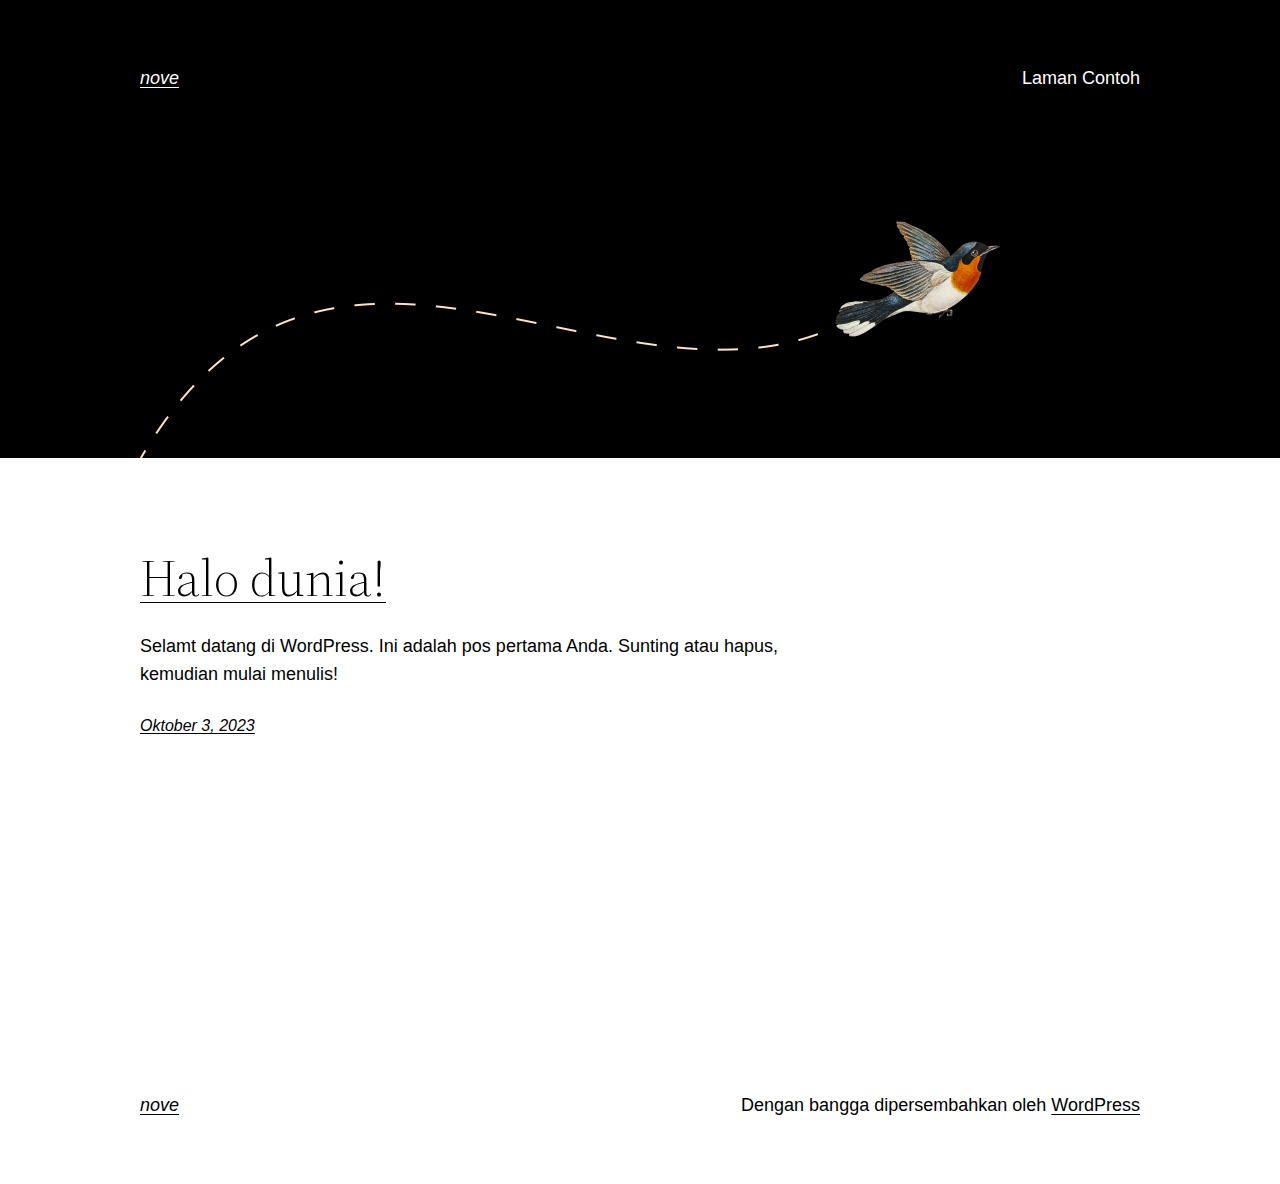
<file: index.html>
<!DOCTYPE html>
<html lang="id">
<head>
	<meta charset="UTF-8">
	<meta name="viewport" content="width=device-width, initial-scale=1">
<meta name="robots" content="max-image-preview:large">
<title>nove</title>
<link rel="alternate" type="application/rss+xml" title="nove &raquo; Feed" href="https://noveindrasalim.github.io/webku/feed/">
<link rel="alternate" type="application/rss+xml" title="nove &raquo; Umpan Komentar" href="https://noveindrasalim.github.io/webku/comments/feed/">
<script>
window._wpemojiSettings = {"baseUrl":"https:\/\/s.w.org\/images\/core\/emoji\/14.0.0\/72x72\/","ext":".png","svgUrl":"https:\/\/s.w.org\/images\/core\/emoji\/14.0.0\/svg\/","svgExt":".svg","source":{"concatemoji":"https:\/\/noveindrasalim.github.io\/webku\/wp-includes\/js\/wp-emoji-release.min.js?ver=6.3.1"}};
/*! This file is auto-generated */
!function(i,n){var o,s,e;function c(e){try{var t={supportTests:e,timestamp:(new Date).valueOf()};sessionStorage.setItem(o,JSON.stringify(t))}catch(e){}}function p(e,t,n){e.clearRect(0,0,e.canvas.width,e.canvas.height),e.fillText(t,0,0);var t=new Uint32Array(e.getImageData(0,0,e.canvas.width,e.canvas.height).data),r=(e.clearRect(0,0,e.canvas.width,e.canvas.height),e.fillText(n,0,0),new Uint32Array(e.getImageData(0,0,e.canvas.width,e.canvas.height).data));return t.every(function(e,t){return e===r[t]})}function u(e,t,n){switch(t){case"flag":return n(e,"🏳️‍⚧️","🏳️​⚧️")?!1:!n(e,"🇺🇳","🇺​🇳")&&!n(e,"🏴󠁧󠁢󠁥󠁮󠁧󠁿","🏴​󠁧​󠁢​󠁥​󠁮​󠁧​󠁿");case"emoji":return!n(e,"🫱🏻‍🫲🏿","🫱🏻​🫲🏿")}return!1}function f(e,t,n){var r="undefined"!=typeof WorkerGlobalScope&&self instanceof WorkerGlobalScope?new OffscreenCanvas(300,150):i.createElement("canvas"),a=r.getContext("2d",{willReadFrequently:!0}),o=(a.textBaseline="top",a.font="600 32px Arial",{});return e.forEach(function(e){o[e]=t(a,e,n)}),o}function t(e){var t=i.createElement("script");t.src=e,t.defer=!0,i.head.appendChild(t)}"undefined"!=typeof Promise&&(o="wpEmojiSettingsSupports",s=["flag","emoji"],n.supports={everything:!0,everythingExceptFlag:!0},e=new Promise(function(e){i.addEventListener("DOMContentLoaded",e,{once:!0})}),new Promise(function(t){var n=function(){try{var e=JSON.parse(sessionStorage.getItem(o));if("object"==typeof e&&"number"==typeof e.timestamp&&(new Date).valueOf()<e.timestamp+604800&&"object"==typeof e.supportTests)return e.supportTests}catch(e){}return null}();if(!n){if("undefined"!=typeof Worker&&"undefined"!=typeof OffscreenCanvas&&"undefined"!=typeof URL&&URL.createObjectURL&&"undefined"!=typeof Blob)try{var e="postMessage("+f.toString()+"("+[JSON.stringify(s),u.toString(),p.toString()].join(",")+"));",r=new Blob([e],{type:"text/javascript"}),a=new Worker(URL.createObjectURL(r),{name:"wpTestEmojiSupports"});return void(a.onmessage=function(e){c(n=e.data),a.terminate(),t(n)})}catch(e){}c(n=f(s,u,p))}t(n)}).then(function(e){for(var t in e)n.supports[t]=e[t],n.supports.everything=n.supports.everything&&n.supports[t],"flag"!==t&&(n.supports.everythingExceptFlag=n.supports.everythingExceptFlag&&n.supports[t]);n.supports.everythingExceptFlag=n.supports.everythingExceptFlag&&!n.supports.flag,n.DOMReady=!1,n.readyCallback=function(){n.DOMReady=!0}}).then(function(){return e}).then(function(){var e;n.supports.everything||(n.readyCallback(),(e=n.source||{}).concatemoji?t(e.concatemoji):e.wpemoji&&e.twemoji&&(t(e.twemoji),t(e.wpemoji)))}))}((window,document),window._wpemojiSettings);
</script>
<style>img.wp-smiley,
img.emoji {
	display: inline !important;
	border: none !important;
	box-shadow: none !important;
	height: 1em !important;
	width: 1em !important;
	margin: 0 0.07em !important;
	vertical-align: -0.1em !important;
	background: none !important;
	padding: 0 !important;
}</style>
	<style id="wp-block-site-logo-inline-css">.wp-block-site-logo{box-sizing:border-box;line-height:0}.wp-block-site-logo a{display:inline-block}.wp-block-site-logo.is-default-size img{height:auto;width:120px}.wp-block-site-logo img{height:auto;max-width:100%}.wp-block-site-logo a,.wp-block-site-logo img{border-radius:inherit}.wp-block-site-logo.aligncenter{margin-left:auto;margin-right:auto;text-align:center}.wp-block-site-logo.is-style-rounded{border-radius:9999px}</style>
<style id="wp-block-site-title-inline-css">.wp-block-site-title a{color:inherit}
.wp-block-site-title{font-family: var(--wp--preset--font-family--system-font);font-size: var(--wp--preset--font-size--medium);font-style: italic;font-weight: normal;line-height: var(--wp--custom--typography--line-height--normal);}</style>
<style id="wp-block-group-inline-css">.wp-block-group{box-sizing:border-box}</style>
<style id="wp-block-group-theme-inline-css">:where(.wp-block-group.has-background){padding:1.25em 2.375em}</style>
<style id="wp-block-page-list-inline-css">.wp-block-navigation .wp-block-page-list{align-items:var(--navigation-layout-align,initial);background-color:inherit;display:flex;flex-direction:var(--navigation-layout-direction,initial);flex-wrap:var(--navigation-layout-wrap,wrap);justify-content:var(--navigation-layout-justify,initial)}.wp-block-navigation .wp-block-navigation-item{background-color:inherit}</style>
<link rel="stylesheet" id="wp-block-navigation-css" href="https://noveindrasalim.github.io/webku/wp-includes/blocks/navigation/style.min.css?ver=6.3.1" media="all">
<style id="wp-block-navigation-inline-css">.wp-block-navigation a:where(:not(.wp-element-button)){color: inherit;}</style>
<style id="wp-block-template-part-theme-inline-css">.wp-block-template-part.has-background{margin-bottom:0;margin-top:0;padding:1.25em 2.375em}</style>
<style id="wp-block-image-inline-css">.wp-block-image img{box-sizing:border-box;height:auto;max-width:100%;vertical-align:bottom}.wp-block-image[style*=border-radius] img,.wp-block-image[style*=border-radius]>a{border-radius:inherit}.wp-block-image.has-custom-border img{box-sizing:border-box}.wp-block-image.aligncenter{text-align:center}.wp-block-image.alignfull img,.wp-block-image.alignwide img{height:auto;width:100%}.wp-block-image .aligncenter,.wp-block-image .alignleft,.wp-block-image .alignright,.wp-block-image.aligncenter,.wp-block-image.alignleft,.wp-block-image.alignright{display:table}.wp-block-image .aligncenter>figcaption,.wp-block-image .alignleft>figcaption,.wp-block-image .alignright>figcaption,.wp-block-image.aligncenter>figcaption,.wp-block-image.alignleft>figcaption,.wp-block-image.alignright>figcaption{caption-side:bottom;display:table-caption}.wp-block-image .alignleft{float:left;margin:.5em 1em .5em 0}.wp-block-image .alignright{float:right;margin:.5em 0 .5em 1em}.wp-block-image .aligncenter{margin-left:auto;margin-right:auto}.wp-block-image figcaption{margin-bottom:1em;margin-top:.5em}.wp-block-image .is-style-rounded img,.wp-block-image.is-style-circle-mask img,.wp-block-image.is-style-rounded img{border-radius:9999px}@supports ((-webkit-mask-image:none) or (mask-image:none)) or (-webkit-mask-image:none){.wp-block-image.is-style-circle-mask img{border-radius:0;-webkit-mask-image:url('data:image/svg+xml;utf8,<svg viewBox="0 0 100 100" xmlns="http://www.w3.org/2000/svg"><circle cx="50" cy="50" r="50"/></svg>');mask-image:url('data:image/svg+xml;utf8,<svg viewBox="0 0 100 100" xmlns="http://www.w3.org/2000/svg"><circle cx="50" cy="50" r="50"/></svg>');mask-mode:alpha;-webkit-mask-position:center;mask-position:center;-webkit-mask-repeat:no-repeat;mask-repeat:no-repeat;-webkit-mask-size:contain;mask-size:contain}}.wp-block-image :where(.has-border-color){border-style:solid}.wp-block-image :where([style*=border-top-color]){border-top-style:solid}.wp-block-image :where([style*=border-right-color]){border-right-style:solid}.wp-block-image :where([style*=border-bottom-color]){border-bottom-style:solid}.wp-block-image :where([style*=border-left-color]){border-left-style:solid}.wp-block-image :where([style*=border-width]){border-style:solid}.wp-block-image :where([style*=border-top-width]){border-top-style:solid}.wp-block-image :where([style*=border-right-width]){border-right-style:solid}.wp-block-image :where([style*=border-bottom-width]){border-bottom-style:solid}.wp-block-image :where([style*=border-left-width]){border-left-style:solid}.wp-block-image figure{margin:0}.wp-lightbox-container .img-container{position:relative}.wp-lightbox-container button{background:none;border:none;cursor:zoom-in;height:100%;position:absolute;width:100%;z-index:100}.wp-lightbox-container button:focus-visible{outline:5px auto #212121;outline:5px auto -webkit-focus-ring-color;outline-offset:5px}.wp-lightbox-overlay{height:100vh;left:0;overflow:hidden;position:fixed;top:0;visibility:hidden;width:100vw;z-index:100000}.wp-lightbox-overlay .close-button{cursor:pointer;padding:0;position:absolute;right:12.5px;top:12.5px;z-index:5000000}.wp-lightbox-overlay .wp-block-image{align-items:center;box-sizing:border-box;display:flex;flex-direction:column;height:100%;justify-content:center;position:absolute;width:100%;z-index:3000000}.wp-lightbox-overlay .wp-block-image figcaption{display:none}.wp-lightbox-overlay .wp-block-image img{max-height:100%;max-width:100%;width:auto}.wp-lightbox-overlay button{background:none;border:none}.wp-lightbox-overlay .scrim{background-color:#fff;height:100%;opacity:.9;position:absolute;width:100%;z-index:2000000}.wp-lightbox-overlay.fade.active{animation:turn-on-visibility .25s both;visibility:visible}.wp-lightbox-overlay.fade.active img{animation:turn-on-visibility .3s both}.wp-lightbox-overlay.fade.hideanimationenabled:not(.active){animation:turn-off-visibility .3s both}.wp-lightbox-overlay.fade.hideanimationenabled:not(.active) img{animation:turn-off-visibility .25s both}.wp-lightbox-overlay.zoom img{height:var(--lightbox-image-max-height);position:absolute;transform-origin:top left;width:var(--lightbox-image-max-width)}.wp-lightbox-overlay.zoom.active{opacity:1;visibility:visible}.wp-lightbox-overlay.zoom.active .wp-block-image img{animation:lightbox-zoom-in .4s forwards}@media (prefers-reduced-motion){.wp-lightbox-overlay.zoom.active .wp-block-image img{animation:turn-on-visibility .4s both}}.wp-lightbox-overlay.zoom.active .scrim{animation:turn-on-visibility .4s forwards}.wp-lightbox-overlay.zoom.hideanimationenabled:not(.active) .wp-block-image img{animation:lightbox-zoom-out .4s forwards}@media (prefers-reduced-motion){.wp-lightbox-overlay.zoom.hideanimationenabled:not(.active) .wp-block-image img{animation:turn-off-visibility .4s both}}.wp-lightbox-overlay.zoom.hideanimationenabled:not(.active) .scrim{animation:turn-off-visibility .4s forwards}html.has-lightbox-open{overflow:hidden}@keyframes turn-on-visibility{0%{opacity:0}to{opacity:1}}@keyframes turn-off-visibility{0%{opacity:1;visibility:visible}99%{opacity:0;visibility:visible}to{opacity:0;visibility:hidden}}@keyframes lightbox-zoom-in{0%{left:var(--lightbox-initial-left-position);top:var(--lightbox-initial-top-position);transform:scale(var(--lightbox-scale-width),var(--lightbox-scale-height))}to{left:var(--lightbox-target-left-position);top:var(--lightbox-target-top-position);transform:scale(1)}}@keyframes lightbox-zoom-out{0%{left:var(--lightbox-target-left-position);top:var(--lightbox-target-top-position);transform:scale(1);visibility:visible}99%{visibility:visible}to{left:var(--lightbox-initial-left-position);top:var(--lightbox-initial-top-position);transform:scale(var(--lightbox-scale-width),var(--lightbox-scale-height))}}</style>
<style id="wp-block-image-theme-inline-css">.wp-block-image figcaption{color:#555;font-size:13px;text-align:center}.is-dark-theme .wp-block-image figcaption{color:hsla(0,0%,100%,.65)}.wp-block-image{margin:0 0 1em}</style>
<style id="wp-block-spacer-inline-css">.wp-block-spacer{clear:both}</style>
<style id="wp-block-post-title-inline-css">.wp-block-post-title{box-sizing:border-box;word-break:break-word}.wp-block-post-title a{display:inline-block}
.wp-block-post-title{font-family: var(--wp--preset--font-family--source-serif-pro);font-size: var(--wp--custom--typography--font-size--gigantic);font-weight: 300;line-height: var(--wp--custom--typography--line-height--tiny);}</style>
<style id="wp-block-post-featured-image-inline-css">.wp-block-post-featured-image{margin-left:0;margin-right:0}.wp-block-post-featured-image a{display:block;height:100%}.wp-block-post-featured-image img{box-sizing:border-box;height:auto;max-width:100%;vertical-align:bottom;width:100%}.wp-block-post-featured-image.alignfull img,.wp-block-post-featured-image.alignwide img{width:100%}.wp-block-post-featured-image .wp-block-post-featured-image__overlay.has-background-dim{background-color:#000;inset:0;position:absolute}.wp-block-post-featured-image{position:relative}.wp-block-post-featured-image .wp-block-post-featured-image__overlay.has-background-gradient{background-color:transparent}.wp-block-post-featured-image .wp-block-post-featured-image__overlay.has-background-dim-0{opacity:0}.wp-block-post-featured-image .wp-block-post-featured-image__overlay.has-background-dim-10{opacity:.1}.wp-block-post-featured-image .wp-block-post-featured-image__overlay.has-background-dim-20{opacity:.2}.wp-block-post-featured-image .wp-block-post-featured-image__overlay.has-background-dim-30{opacity:.3}.wp-block-post-featured-image .wp-block-post-featured-image__overlay.has-background-dim-40{opacity:.4}.wp-block-post-featured-image .wp-block-post-featured-image__overlay.has-background-dim-50{opacity:.5}.wp-block-post-featured-image .wp-block-post-featured-image__overlay.has-background-dim-60{opacity:.6}.wp-block-post-featured-image .wp-block-post-featured-image__overlay.has-background-dim-70{opacity:.7}.wp-block-post-featured-image .wp-block-post-featured-image__overlay.has-background-dim-80{opacity:.8}.wp-block-post-featured-image .wp-block-post-featured-image__overlay.has-background-dim-90{opacity:.9}.wp-block-post-featured-image .wp-block-post-featured-image__overlay.has-background-dim-100{opacity:1}</style>
<style id="wp-block-paragraph-inline-css">.is-small-text{font-size:.875em}.is-regular-text{font-size:1em}.is-large-text{font-size:2.25em}.is-larger-text{font-size:3em}.has-drop-cap:not(:focus):first-letter{float:left;font-size:8.4em;font-style:normal;font-weight:100;line-height:.68;margin:.05em .1em 0 0;text-transform:uppercase}body.rtl .has-drop-cap:not(:focus):first-letter{float:none;margin-left:.1em}p.has-drop-cap.has-background{overflow:hidden}p.has-background{padding:1.25em 2.375em}:where(p.has-text-color:not(.has-link-color)) a{color:inherit}</style>
<style id="wp-block-post-excerpt-inline-css">:where(.wp-block-post-excerpt){margin-bottom:var(--wp--style--block-gap);margin-top:var(--wp--style--block-gap)}.wp-block-post-excerpt__excerpt{margin-bottom:0;margin-top:0}.wp-block-post-excerpt__more-text{margin-bottom:0;margin-top:var(--wp--style--block-gap)}.wp-block-post-excerpt__more-link{display:inline-block}</style>
<style id="wp-block-post-date-inline-css">.wp-block-post-date{box-sizing:border-box}</style>
<style id="wp-block-columns-inline-css">.wp-block-columns{align-items:normal!important;box-sizing:border-box;display:flex;flex-wrap:wrap!important}@media (min-width:782px){.wp-block-columns{flex-wrap:nowrap!important}}.wp-block-columns.are-vertically-aligned-top{align-items:flex-start}.wp-block-columns.are-vertically-aligned-center{align-items:center}.wp-block-columns.are-vertically-aligned-bottom{align-items:flex-end}@media (max-width:781px){.wp-block-columns:not(.is-not-stacked-on-mobile)>.wp-block-column{flex-basis:100%!important}}@media (min-width:782px){.wp-block-columns:not(.is-not-stacked-on-mobile)>.wp-block-column{flex-basis:0;flex-grow:1}.wp-block-columns:not(.is-not-stacked-on-mobile)>.wp-block-column[style*=flex-basis]{flex-grow:0}}.wp-block-columns.is-not-stacked-on-mobile{flex-wrap:nowrap!important}.wp-block-columns.is-not-stacked-on-mobile>.wp-block-column{flex-basis:0;flex-grow:1}.wp-block-columns.is-not-stacked-on-mobile>.wp-block-column[style*=flex-basis]{flex-grow:0}:where(.wp-block-columns){margin-bottom:1.75em}:where(.wp-block-columns.has-background){padding:1.25em 2.375em}.wp-block-column{flex-grow:1;min-width:0;overflow-wrap:break-word;word-break:break-word}.wp-block-column.is-vertically-aligned-top{align-self:flex-start}.wp-block-column.is-vertically-aligned-center{align-self:center}.wp-block-column.is-vertically-aligned-bottom{align-self:flex-end}.wp-block-column.is-vertically-aligned-bottom,.wp-block-column.is-vertically-aligned-center,.wp-block-column.is-vertically-aligned-top{width:100%}</style>
<style id="wp-block-post-template-inline-css">.wp-block-post-template{list-style:none;margin-bottom:0;margin-top:0;max-width:100%;padding:0}.wp-block-post-template.wp-block-post-template{background:none}.wp-block-post-template.is-flex-container{display:flex;flex-direction:row;flex-wrap:wrap;gap:1.25em}.wp-block-post-template.is-flex-container>li{margin:0;width:100%}@media (min-width:600px){.wp-block-post-template.is-flex-container.is-flex-container.columns-2>li{width:calc(50% - .625em)}.wp-block-post-template.is-flex-container.is-flex-container.columns-3>li{width:calc(33.33333% - .83333em)}.wp-block-post-template.is-flex-container.is-flex-container.columns-4>li{width:calc(25% - .9375em)}.wp-block-post-template.is-flex-container.is-flex-container.columns-5>li{width:calc(20% - 1em)}.wp-block-post-template.is-flex-container.is-flex-container.columns-6>li{width:calc(16.66667% - 1.04167em)}}@media (max-width:600px){.wp-block-post-template-is-layout-grid.wp-block-post-template-is-layout-grid.wp-block-post-template-is-layout-grid.wp-block-post-template-is-layout-grid{grid-template-columns:1fr}}</style>
<style id="wp-block-query-pagination-inline-css">.wp-block-query-pagination>.wp-block-query-pagination-next,.wp-block-query-pagination>.wp-block-query-pagination-numbers,.wp-block-query-pagination>.wp-block-query-pagination-previous{margin-bottom:.5em;margin-right:.5em}.wp-block-query-pagination>.wp-block-query-pagination-next:last-child,.wp-block-query-pagination>.wp-block-query-pagination-numbers:last-child,.wp-block-query-pagination>.wp-block-query-pagination-previous:last-child{margin-right:0}.wp-block-query-pagination.is-content-justification-space-between>.wp-block-query-pagination-next:last-of-type{margin-inline-start:auto}.wp-block-query-pagination.is-content-justification-space-between>.wp-block-query-pagination-previous:first-child{margin-inline-end:auto}.wp-block-query-pagination .wp-block-query-pagination-previous-arrow{display:inline-block;margin-right:1ch}.wp-block-query-pagination .wp-block-query-pagination-previous-arrow:not(.is-arrow-chevron){transform:scaleX(1)}.wp-block-query-pagination .wp-block-query-pagination-next-arrow{display:inline-block;margin-left:1ch}.wp-block-query-pagination .wp-block-query-pagination-next-arrow:not(.is-arrow-chevron){transform:scaleX(1)}.wp-block-query-pagination.aligncenter{justify-content:center}</style>
<style id="wp-block-library-inline-css">:root{--wp-admin-theme-color:#007cba;--wp-admin-theme-color--rgb:0,124,186;--wp-admin-theme-color-darker-10:#006ba1;--wp-admin-theme-color-darker-10--rgb:0,107,161;--wp-admin-theme-color-darker-20:#005a87;--wp-admin-theme-color-darker-20--rgb:0,90,135;--wp-admin-border-width-focus:2px;--wp-block-synced-color:#7a00df;--wp-block-synced-color--rgb:122,0,223}@media (min-resolution:192dpi){:root{--wp-admin-border-width-focus:1.5px}}.wp-element-button{cursor:pointer}:root{--wp--preset--font-size--normal:16px;--wp--preset--font-size--huge:42px}:root .has-very-light-gray-background-color{background-color:#eee}:root .has-very-dark-gray-background-color{background-color:#313131}:root .has-very-light-gray-color{color:#eee}:root .has-very-dark-gray-color{color:#313131}:root .has-vivid-green-cyan-to-vivid-cyan-blue-gradient-background{background:linear-gradient(135deg,#00d084,#0693e3)}:root .has-purple-crush-gradient-background{background:linear-gradient(135deg,#34e2e4,#4721fb 50%,#ab1dfe)}:root .has-hazy-dawn-gradient-background{background:linear-gradient(135deg,#faaca8,#dad0ec)}:root .has-subdued-olive-gradient-background{background:linear-gradient(135deg,#fafae1,#67a671)}:root .has-atomic-cream-gradient-background{background:linear-gradient(135deg,#fdd79a,#004a59)}:root .has-nightshade-gradient-background{background:linear-gradient(135deg,#330968,#31cdcf)}:root .has-midnight-gradient-background{background:linear-gradient(135deg,#020381,#2874fc)}.has-regular-font-size{font-size:1em}.has-larger-font-size{font-size:2.625em}.has-normal-font-size{font-size:var(--wp--preset--font-size--normal)}.has-huge-font-size{font-size:var(--wp--preset--font-size--huge)}.has-text-align-center{text-align:center}.has-text-align-left{text-align:left}.has-text-align-right{text-align:right}#end-resizable-editor-section{display:none}.aligncenter{clear:both}.items-justified-left{justify-content:flex-start}.items-justified-center{justify-content:center}.items-justified-right{justify-content:flex-end}.items-justified-space-between{justify-content:space-between}.screen-reader-text{clip:rect(1px,1px,1px,1px);word-wrap:normal!important;border:0;-webkit-clip-path:inset(50%);clip-path:inset(50%);height:1px;margin:-1px;overflow:hidden;padding:0;position:absolute;width:1px}.screen-reader-text:focus{clip:auto!important;background-color:#ddd;-webkit-clip-path:none;clip-path:none;color:#444;display:block;font-size:1em;height:auto;left:5px;line-height:normal;padding:15px 23px 14px;text-decoration:none;top:5px;width:auto;z-index:100000}html :where(.has-border-color){border-style:solid}html :where([style*=border-top-color]){border-top-style:solid}html :where([style*=border-right-color]){border-right-style:solid}html :where([style*=border-bottom-color]){border-bottom-style:solid}html :where([style*=border-left-color]){border-left-style:solid}html :where([style*=border-width]){border-style:solid}html :where([style*=border-top-width]){border-top-style:solid}html :where([style*=border-right-width]){border-right-style:solid}html :where([style*=border-bottom-width]){border-bottom-style:solid}html :where([style*=border-left-width]){border-left-style:solid}html :where(img[class*=wp-image-]){height:auto;max-width:100%}:where(figure){margin:0 0 1em}html :where(.is-position-sticky){--wp-admin--admin-bar--position-offset:var(--wp-admin--admin-bar--height,0px)}@media screen and (max-width:600px){html :where(.is-position-sticky){--wp-admin--admin-bar--position-offset:0px}}</style>
<style id="global-styles-inline-css">body{--wp--preset--color--black: #000000;--wp--preset--color--cyan-bluish-gray: #abb8c3;--wp--preset--color--white: #ffffff;--wp--preset--color--pale-pink: #f78da7;--wp--preset--color--vivid-red: #cf2e2e;--wp--preset--color--luminous-vivid-orange: #ff6900;--wp--preset--color--luminous-vivid-amber: #fcb900;--wp--preset--color--light-green-cyan: #7bdcb5;--wp--preset--color--vivid-green-cyan: #00d084;--wp--preset--color--pale-cyan-blue: #8ed1fc;--wp--preset--color--vivid-cyan-blue: #0693e3;--wp--preset--color--vivid-purple: #9b51e0;--wp--preset--color--foreground: #000000;--wp--preset--color--background: #ffffff;--wp--preset--color--primary: #1a4548;--wp--preset--color--secondary: #ffe2c7;--wp--preset--color--tertiary: #F6F6F6;--wp--preset--gradient--vivid-cyan-blue-to-vivid-purple: linear-gradient(135deg,rgba(6,147,227,1) 0%,rgb(155,81,224) 100%);--wp--preset--gradient--light-green-cyan-to-vivid-green-cyan: linear-gradient(135deg,rgb(122,220,180) 0%,rgb(0,208,130) 100%);--wp--preset--gradient--luminous-vivid-amber-to-luminous-vivid-orange: linear-gradient(135deg,rgba(252,185,0,1) 0%,rgba(255,105,0,1) 100%);--wp--preset--gradient--luminous-vivid-orange-to-vivid-red: linear-gradient(135deg,rgba(255,105,0,1) 0%,rgb(207,46,46) 100%);--wp--preset--gradient--very-light-gray-to-cyan-bluish-gray: linear-gradient(135deg,rgb(238,238,238) 0%,rgb(169,184,195) 100%);--wp--preset--gradient--cool-to-warm-spectrum: linear-gradient(135deg,rgb(74,234,220) 0%,rgb(151,120,209) 20%,rgb(207,42,186) 40%,rgb(238,44,130) 60%,rgb(251,105,98) 80%,rgb(254,248,76) 100%);--wp--preset--gradient--blush-light-purple: linear-gradient(135deg,rgb(255,206,236) 0%,rgb(152,150,240) 100%);--wp--preset--gradient--blush-bordeaux: linear-gradient(135deg,rgb(254,205,165) 0%,rgb(254,45,45) 50%,rgb(107,0,62) 100%);--wp--preset--gradient--luminous-dusk: linear-gradient(135deg,rgb(255,203,112) 0%,rgb(199,81,192) 50%,rgb(65,88,208) 100%);--wp--preset--gradient--pale-ocean: linear-gradient(135deg,rgb(255,245,203) 0%,rgb(182,227,212) 50%,rgb(51,167,181) 100%);--wp--preset--gradient--electric-grass: linear-gradient(135deg,rgb(202,248,128) 0%,rgb(113,206,126) 100%);--wp--preset--gradient--midnight: linear-gradient(135deg,rgb(2,3,129) 0%,rgb(40,116,252) 100%);--wp--preset--gradient--vertical-secondary-to-tertiary: linear-gradient(to bottom,var(--wp--preset--color--secondary) 0%,var(--wp--preset--color--tertiary) 100%);--wp--preset--gradient--vertical-secondary-to-background: linear-gradient(to bottom,var(--wp--preset--color--secondary) 0%,var(--wp--preset--color--background) 100%);--wp--preset--gradient--vertical-tertiary-to-background: linear-gradient(to bottom,var(--wp--preset--color--tertiary) 0%,var(--wp--preset--color--background) 100%);--wp--preset--gradient--diagonal-primary-to-foreground: linear-gradient(to bottom right,var(--wp--preset--color--primary) 0%,var(--wp--preset--color--foreground) 100%);--wp--preset--gradient--diagonal-secondary-to-background: linear-gradient(to bottom right,var(--wp--preset--color--secondary) 50%,var(--wp--preset--color--background) 50%);--wp--preset--gradient--diagonal-background-to-secondary: linear-gradient(to bottom right,var(--wp--preset--color--background) 50%,var(--wp--preset--color--secondary) 50%);--wp--preset--gradient--diagonal-tertiary-to-background: linear-gradient(to bottom right,var(--wp--preset--color--tertiary) 50%,var(--wp--preset--color--background) 50%);--wp--preset--gradient--diagonal-background-to-tertiary: linear-gradient(to bottom right,var(--wp--preset--color--background) 50%,var(--wp--preset--color--tertiary) 50%);--wp--preset--font-size--small: 1rem;--wp--preset--font-size--medium: 1.125rem;--wp--preset--font-size--large: 1.75rem;--wp--preset--font-size--x-large: clamp(1.75rem, 3vw, 2.25rem);--wp--preset--font-family--system-font: -apple-system,BlinkMacSystemFont,"Segoe UI",Roboto,Oxygen-Sans,Ubuntu,Cantarell,"Helvetica Neue",sans-serif;--wp--preset--font-family--source-serif-pro: "Source Serif Pro", serif;--wp--preset--spacing--20: 0.44rem;--wp--preset--spacing--30: 0.67rem;--wp--preset--spacing--40: 1rem;--wp--preset--spacing--50: 1.5rem;--wp--preset--spacing--60: 2.25rem;--wp--preset--spacing--70: 3.38rem;--wp--preset--spacing--80: 5.06rem;--wp--preset--shadow--natural: 6px 6px 9px rgba(0, 0, 0, 0.2);--wp--preset--shadow--deep: 12px 12px 50px rgba(0, 0, 0, 0.4);--wp--preset--shadow--sharp: 6px 6px 0px rgba(0, 0, 0, 0.2);--wp--preset--shadow--outlined: 6px 6px 0px -3px rgba(255, 255, 255, 1), 6px 6px rgba(0, 0, 0, 1);--wp--preset--shadow--crisp: 6px 6px 0px rgba(0, 0, 0, 1);--wp--custom--spacing--small: max(1.25rem, 5vw);--wp--custom--spacing--medium: clamp(2rem, 8vw, calc(4 * var(--wp--style--block-gap)));--wp--custom--spacing--large: clamp(4rem, 10vw, 8rem);--wp--custom--spacing--outer: var(--wp--custom--spacing--small, 1.25rem);--wp--custom--typography--font-size--huge: clamp(2.25rem, 4vw, 2.75rem);--wp--custom--typography--font-size--gigantic: clamp(2.75rem, 6vw, 3.25rem);--wp--custom--typography--font-size--colossal: clamp(3.25rem, 8vw, 6.25rem);--wp--custom--typography--line-height--tiny: 1.15;--wp--custom--typography--line-height--small: 1.2;--wp--custom--typography--line-height--medium: 1.4;--wp--custom--typography--line-height--normal: 1.6;}body { margin: 0;--wp--style--global--content-size: 650px;--wp--style--global--wide-size: 1000px; }.wp-site-blocks > .alignleft { float: left; margin-right: 2em; }.wp-site-blocks > .alignright { float: right; margin-left: 2em; }.wp-site-blocks > .aligncenter { justify-content: center; margin-left: auto; margin-right: auto; }:where(.wp-site-blocks) > * { margin-block-start: 1.5rem; margin-block-end: 0; }:where(.wp-site-blocks) > :first-child:first-child { margin-block-start: 0; }:where(.wp-site-blocks) > :last-child:last-child { margin-block-end: 0; }body { --wp--style--block-gap: 1.5rem; }:where(body .is-layout-flow)  > :first-child:first-child{margin-block-start: 0;}:where(body .is-layout-flow)  > :last-child:last-child{margin-block-end: 0;}:where(body .is-layout-flow)  > *{margin-block-start: 1.5rem;margin-block-end: 0;}:where(body .is-layout-constrained)  > :first-child:first-child{margin-block-start: 0;}:where(body .is-layout-constrained)  > :last-child:last-child{margin-block-end: 0;}:where(body .is-layout-constrained)  > *{margin-block-start: 1.5rem;margin-block-end: 0;}:where(body .is-layout-flex) {gap: 1.5rem;}:where(body .is-layout-grid) {gap: 1.5rem;}body .is-layout-flow > .alignleft{float: left;margin-inline-start: 0;margin-inline-end: 2em;}body .is-layout-flow > .alignright{float: right;margin-inline-start: 2em;margin-inline-end: 0;}body .is-layout-flow > .aligncenter{margin-left: auto !important;margin-right: auto !important;}body .is-layout-constrained > .alignleft{float: left;margin-inline-start: 0;margin-inline-end: 2em;}body .is-layout-constrained > .alignright{float: right;margin-inline-start: 2em;margin-inline-end: 0;}body .is-layout-constrained > .aligncenter{margin-left: auto !important;margin-right: auto !important;}body .is-layout-constrained > :where(:not(.alignleft):not(.alignright):not(.alignfull)){max-width: var(--wp--style--global--content-size);margin-left: auto !important;margin-right: auto !important;}body .is-layout-constrained > .alignwide{max-width: var(--wp--style--global--wide-size);}body .is-layout-flex{display: flex;}body .is-layout-flex{flex-wrap: wrap;align-items: center;}body .is-layout-flex > *{margin: 0;}body .is-layout-grid{display: grid;}body .is-layout-grid > *{margin: 0;}body{background-color: var(--wp--preset--color--background);color: var(--wp--preset--color--foreground);font-family: var(--wp--preset--font-family--system-font);font-size: var(--wp--preset--font-size--medium);line-height: var(--wp--custom--typography--line-height--normal);padding-top: 0px;padding-right: 0px;padding-bottom: 0px;padding-left: 0px;}a:where(:not(.wp-element-button)){color: var(--wp--preset--color--foreground);text-decoration: underline;}h1{font-family: var(--wp--preset--font-family--source-serif-pro);font-size: var(--wp--custom--typography--font-size--colossal);font-weight: 300;line-height: var(--wp--custom--typography--line-height--tiny);}h2{font-family: var(--wp--preset--font-family--source-serif-pro);font-size: var(--wp--custom--typography--font-size--gigantic);font-weight: 300;line-height: var(--wp--custom--typography--line-height--small);}h3{font-family: var(--wp--preset--font-family--source-serif-pro);font-size: var(--wp--custom--typography--font-size--huge);font-weight: 300;line-height: var(--wp--custom--typography--line-height--tiny);}h4{font-family: var(--wp--preset--font-family--source-serif-pro);font-size: var(--wp--preset--font-size--x-large);font-weight: 300;line-height: var(--wp--custom--typography--line-height--tiny);}h5{font-family: var(--wp--preset--font-family--system-font);font-size: var(--wp--preset--font-size--medium);font-weight: 700;line-height: var(--wp--custom--typography--line-height--normal);text-transform: uppercase;}h6{font-family: var(--wp--preset--font-family--system-font);font-size: var(--wp--preset--font-size--medium);font-weight: 400;line-height: var(--wp--custom--typography--line-height--normal);text-transform: uppercase;}.wp-element-button, .wp-block-button__link{background-color: #32373c;border-width: 0;color: #fff;font-family: inherit;font-size: inherit;line-height: inherit;padding: calc(0.667em + 2px) calc(1.333em + 2px);text-decoration: none;}.has-black-color{color: var(--wp--preset--color--black) !important;}.has-cyan-bluish-gray-color{color: var(--wp--preset--color--cyan-bluish-gray) !important;}.has-white-color{color: var(--wp--preset--color--white) !important;}.has-pale-pink-color{color: var(--wp--preset--color--pale-pink) !important;}.has-vivid-red-color{color: var(--wp--preset--color--vivid-red) !important;}.has-luminous-vivid-orange-color{color: var(--wp--preset--color--luminous-vivid-orange) !important;}.has-luminous-vivid-amber-color{color: var(--wp--preset--color--luminous-vivid-amber) !important;}.has-light-green-cyan-color{color: var(--wp--preset--color--light-green-cyan) !important;}.has-vivid-green-cyan-color{color: var(--wp--preset--color--vivid-green-cyan) !important;}.has-pale-cyan-blue-color{color: var(--wp--preset--color--pale-cyan-blue) !important;}.has-vivid-cyan-blue-color{color: var(--wp--preset--color--vivid-cyan-blue) !important;}.has-vivid-purple-color{color: var(--wp--preset--color--vivid-purple) !important;}.has-foreground-color{color: var(--wp--preset--color--foreground) !important;}.has-background-color{color: var(--wp--preset--color--background) !important;}.has-primary-color{color: var(--wp--preset--color--primary) !important;}.has-secondary-color{color: var(--wp--preset--color--secondary) !important;}.has-tertiary-color{color: var(--wp--preset--color--tertiary) !important;}.has-black-background-color{background-color: var(--wp--preset--color--black) !important;}.has-cyan-bluish-gray-background-color{background-color: var(--wp--preset--color--cyan-bluish-gray) !important;}.has-white-background-color{background-color: var(--wp--preset--color--white) !important;}.has-pale-pink-background-color{background-color: var(--wp--preset--color--pale-pink) !important;}.has-vivid-red-background-color{background-color: var(--wp--preset--color--vivid-red) !important;}.has-luminous-vivid-orange-background-color{background-color: var(--wp--preset--color--luminous-vivid-orange) !important;}.has-luminous-vivid-amber-background-color{background-color: var(--wp--preset--color--luminous-vivid-amber) !important;}.has-light-green-cyan-background-color{background-color: var(--wp--preset--color--light-green-cyan) !important;}.has-vivid-green-cyan-background-color{background-color: var(--wp--preset--color--vivid-green-cyan) !important;}.has-pale-cyan-blue-background-color{background-color: var(--wp--preset--color--pale-cyan-blue) !important;}.has-vivid-cyan-blue-background-color{background-color: var(--wp--preset--color--vivid-cyan-blue) !important;}.has-vivid-purple-background-color{background-color: var(--wp--preset--color--vivid-purple) !important;}.has-foreground-background-color{background-color: var(--wp--preset--color--foreground) !important;}.has-background-background-color{background-color: var(--wp--preset--color--background) !important;}.has-primary-background-color{background-color: var(--wp--preset--color--primary) !important;}.has-secondary-background-color{background-color: var(--wp--preset--color--secondary) !important;}.has-tertiary-background-color{background-color: var(--wp--preset--color--tertiary) !important;}.has-black-border-color{border-color: var(--wp--preset--color--black) !important;}.has-cyan-bluish-gray-border-color{border-color: var(--wp--preset--color--cyan-bluish-gray) !important;}.has-white-border-color{border-color: var(--wp--preset--color--white) !important;}.has-pale-pink-border-color{border-color: var(--wp--preset--color--pale-pink) !important;}.has-vivid-red-border-color{border-color: var(--wp--preset--color--vivid-red) !important;}.has-luminous-vivid-orange-border-color{border-color: var(--wp--preset--color--luminous-vivid-orange) !important;}.has-luminous-vivid-amber-border-color{border-color: var(--wp--preset--color--luminous-vivid-amber) !important;}.has-light-green-cyan-border-color{border-color: var(--wp--preset--color--light-green-cyan) !important;}.has-vivid-green-cyan-border-color{border-color: var(--wp--preset--color--vivid-green-cyan) !important;}.has-pale-cyan-blue-border-color{border-color: var(--wp--preset--color--pale-cyan-blue) !important;}.has-vivid-cyan-blue-border-color{border-color: var(--wp--preset--color--vivid-cyan-blue) !important;}.has-vivid-purple-border-color{border-color: var(--wp--preset--color--vivid-purple) !important;}.has-foreground-border-color{border-color: var(--wp--preset--color--foreground) !important;}.has-background-border-color{border-color: var(--wp--preset--color--background) !important;}.has-primary-border-color{border-color: var(--wp--preset--color--primary) !important;}.has-secondary-border-color{border-color: var(--wp--preset--color--secondary) !important;}.has-tertiary-border-color{border-color: var(--wp--preset--color--tertiary) !important;}.has-vivid-cyan-blue-to-vivid-purple-gradient-background{background: var(--wp--preset--gradient--vivid-cyan-blue-to-vivid-purple) !important;}.has-light-green-cyan-to-vivid-green-cyan-gradient-background{background: var(--wp--preset--gradient--light-green-cyan-to-vivid-green-cyan) !important;}.has-luminous-vivid-amber-to-luminous-vivid-orange-gradient-background{background: var(--wp--preset--gradient--luminous-vivid-amber-to-luminous-vivid-orange) !important;}.has-luminous-vivid-orange-to-vivid-red-gradient-background{background: var(--wp--preset--gradient--luminous-vivid-orange-to-vivid-red) !important;}.has-very-light-gray-to-cyan-bluish-gray-gradient-background{background: var(--wp--preset--gradient--very-light-gray-to-cyan-bluish-gray) !important;}.has-cool-to-warm-spectrum-gradient-background{background: var(--wp--preset--gradient--cool-to-warm-spectrum) !important;}.has-blush-light-purple-gradient-background{background: var(--wp--preset--gradient--blush-light-purple) !important;}.has-blush-bordeaux-gradient-background{background: var(--wp--preset--gradient--blush-bordeaux) !important;}.has-luminous-dusk-gradient-background{background: var(--wp--preset--gradient--luminous-dusk) !important;}.has-pale-ocean-gradient-background{background: var(--wp--preset--gradient--pale-ocean) !important;}.has-electric-grass-gradient-background{background: var(--wp--preset--gradient--electric-grass) !important;}.has-midnight-gradient-background{background: var(--wp--preset--gradient--midnight) !important;}.has-vertical-secondary-to-tertiary-gradient-background{background: var(--wp--preset--gradient--vertical-secondary-to-tertiary) !important;}.has-vertical-secondary-to-background-gradient-background{background: var(--wp--preset--gradient--vertical-secondary-to-background) !important;}.has-vertical-tertiary-to-background-gradient-background{background: var(--wp--preset--gradient--vertical-tertiary-to-background) !important;}.has-diagonal-primary-to-foreground-gradient-background{background: var(--wp--preset--gradient--diagonal-primary-to-foreground) !important;}.has-diagonal-secondary-to-background-gradient-background{background: var(--wp--preset--gradient--diagonal-secondary-to-background) !important;}.has-diagonal-background-to-secondary-gradient-background{background: var(--wp--preset--gradient--diagonal-background-to-secondary) !important;}.has-diagonal-tertiary-to-background-gradient-background{background: var(--wp--preset--gradient--diagonal-tertiary-to-background) !important;}.has-diagonal-background-to-tertiary-gradient-background{background: var(--wp--preset--gradient--diagonal-background-to-tertiary) !important;}.has-small-font-size{font-size: var(--wp--preset--font-size--small) !important;}.has-medium-font-size{font-size: var(--wp--preset--font-size--medium) !important;}.has-large-font-size{font-size: var(--wp--preset--font-size--large) !important;}.has-x-large-font-size{font-size: var(--wp--preset--font-size--x-large) !important;}.has-system-font-font-family{font-family: var(--wp--preset--font-family--system-font) !important;}.has-source-serif-pro-font-family{font-family: var(--wp--preset--font-family--source-serif-pro) !important;}</style>
<style id="core-block-supports-inline-css">.wp-elements-c2d3692c067254e99911402d49af8a7d a{color:var(--wp--preset--color--background);}.wp-container-3.wp-container-3{justify-content:flex-end;}.wp-container-9.wp-container-9{flex-wrap:nowrap;}.wp-container-4.wp-container-4,.wp-container-12.wp-container-12,.wp-container-14.wp-container-14{justify-content:space-between;}</style>
<style id="wp-webfonts-inline-css">@font-face{font-family:"Source Serif Pro";font-style:normal;font-weight:200 900;font-display:fallback;src:url('https://noveindrasalim.github.io/webku/wp-content/themes/twentytwentytwo/assets/fonts/source-serif-pro/SourceSerif4Variable-Roman.ttf.woff2') format('woff2');font-stretch:normal;}@font-face{font-family:"Source Serif Pro";font-style:italic;font-weight:200 900;font-display:fallback;src:url('https://noveindrasalim.github.io/webku/wp-content/themes/twentytwentytwo/assets/fonts/source-serif-pro/SourceSerif4Variable-Italic.ttf.woff2') format('woff2');font-stretch:normal;}</style>
<link rel="stylesheet" id="twentytwentytwo-style-css" href="https://noveindrasalim.github.io/webku/wp-content/themes/twentytwentytwo/style.css?ver=1.5" media="all">
<script src="https://noveindrasalim.github.io/webku/wp-includes/blocks/navigation/view.min.js?ver=886680af40b7521d60fc" id="wp-block-navigation-view-js"></script>
<script src="https://noveindrasalim.github.io/webku/wp-includes/blocks/navigation/view-modal.min.js?ver=b478fa3cd1475dec97d3" id="wp-block-navigation-view-2-js"></script>
<link rel="https://api.w.org/" href="https://noveindrasalim.github.io/webku/wp-json/">
<link rel="EditURI" type="application/rsd+xml" title="RSD" href="https://noveindrasalim.github.io/webku/xmlrpc.php?rsd">
<meta name="generator" content="WordPress 6.3.1">
</head>

<body class="home blog wp-embed-responsive">

<div class="wp-site-blocks">
<header class="wp-block-template-part">
<div class="wp-block-group alignfull has-background-color has-foreground-background-color has-text-color has-background has-link-color wp-elements-c2d3692c067254e99911402d49af8a7d is-layout-constrained wp-block-group-is-layout-constrained" style="padding-top:0px;padding-bottom:0px">
<header class="alignwide wp-block-template-part">
<div class="wp-block-group is-layout-constrained wp-block-group-is-layout-constrained">
<div class="wp-block-group alignwide is-content-justification-space-between is-layout-flex wp-container-4 wp-block-group-is-layout-flex" style="padding-top:var(--wp--custom--spacing--small, 1.25rem);padding-bottom:var(--wp--custom--spacing--large, 8rem)">
<div class="wp-block-group is-layout-flex wp-block-group-is-layout-flex">

<h1 class="wp-block-site-title"><a href="https://noveindrasalim.github.io/webku" target="_self" rel="home" aria-current="page">nove</a></h1>
</div>


<nav class="is-responsive items-justified-right wp-block-navigation is-content-justification-right is-layout-flex wp-container-3 wp-block-navigation-is-layout-flex" aria-label=""><button aria-haspopup="true" aria-label="Buka menu" class="wp-block-navigation__responsive-container-open " data-micromodal-trigger="modal-2"><svg width="24" height="24" xmlns="http://www.w3.org/2000/svg" viewbox="0 0 24 24" aria-hidden="true" focusable="false"><rect x="4" y="7.5" width="16" height="1.5"></rect><rect x="4" y="15" width="16" height="1.5"></rect></svg></button>
			<div class="wp-block-navigation__responsive-container  " id="modal-2">
				<div class="wp-block-navigation__responsive-close" tabindex="-1" data-micromodal-close>
					<div class="wp-block-navigation__responsive-dialog" aria-label="Menu">
							<button aria-label="Tutup menu" data-micromodal-close class="wp-block-navigation__responsive-container-close"><svg xmlns="http://www.w3.org/2000/svg" viewbox="0 0 24 24" width="24" height="24" aria-hidden="true" focusable="false"><path d="M13 11.8l6.1-6.3-1-1-6.1 6.2-6.1-6.2-1 1 6.1 6.3-6.5 6.7 1 1 6.5-6.6 6.5 6.6 1-1z"></path></svg></button>
						<div class="wp-block-navigation__responsive-container-content" id="modal-2-content">
							<ul class="wp-block-page-list"><li class="wp-block-pages-list__item wp-block-navigation-item open-on-hover-click"><a class="wp-block-pages-list__item__link wp-block-navigation-item__content" href="https://noveindrasalim.github.io/webku/laman-contoh/">Laman Contoh</a></li></ul>
						</div>
					</div>
				</div>
			</div></nav>
</div>
</div>
</header>


					<figure class="wp-block-image alignwide size-full"><img decoding="async" src="https://noveindrasalim.github.io/webku/wp-content/themes/twentytwentytwo/assets/images/flight-path-on-transparent-d.png" alt="Ilustrasi burung terbang."></figure>
					</div>

<div style="height:66px" aria-hidden="true" class="wp-block-spacer"></div>

</header>


<main class="wp-block-query is-layout-constrained wp-block-query-is-layout-constrained"><ul class="alignwide wp-block-post-template is-layout-flow wp-block-post-template-is-layout-flow"><li class="wp-block-post post-1 post type-post status-publish format-standard hentry category-tak-berkategori">

<div class="wp-block-group is-layout-constrained wp-block-group-is-layout-constrained">
<h2 class="alignwide wp-block-post-title has-var-wp-custom-typography-font-size-huge-clamp-2-25-rem-4-vw-2-75-rem-font-size"><a href="https://noveindrasalim.github.io/webku/2023/10/03/halo-dunia/" target="_self">Halo dunia!</a></h2>




<div class="wp-block-columns alignwide is-layout-flex wp-container-9 wp-block-columns-is-layout-flex">
<div class="wp-block-column is-layout-flow wp-block-column-is-layout-flow" style="flex-basis:650px">
<div class="wp-block-post-excerpt"><p class="wp-block-post-excerpt__excerpt">Selamt datang di WordPress. Ini adalah pos pertama Anda. Sunting atau hapus, kemudian mulai menulis! </p></div>

<div style="font-style:italic;font-weight:400;" class="wp-block-post-date has-small-font-size"><time datetime="2023-10-03T03:48:40+00:00"><a href="https://noveindrasalim.github.io/webku/2023/10/03/halo-dunia/">Oktober 3, 2023</a></time></div>
</div>



<div class="wp-block-column is-layout-flow wp-block-column-is-layout-flow"></div>
</div>



<div style="height:112px" aria-hidden="true" class="wp-block-spacer"></div>
</div>

</li></ul>

</main>


<footer class="wp-block-template-part">
<div class="wp-block-group is-layout-constrained wp-block-group-is-layout-constrained" style="padding-top:var(--wp--custom--spacing--large, 8rem)">

					<div class="wp-block-group alignfull is-layout-constrained wp-block-group-is-layout-constrained">
					<div class="wp-block-group alignwide is-content-justification-space-between is-layout-flex wp-container-14 wp-block-group-is-layout-flex" style="padding-top:4rem;padding-bottom:4rem">
<p class="wp-block-site-title"><a href="https://noveindrasalim.github.io/webku" target="_self" rel="home" aria-current="page">nove</a></p>

					
					<p class="has-text-align-right">Dengan bangga dipersembahkan oleh <a href="https://id.wordpress.org/" rel="nofollow">WordPress</a></p>
					</div>
					</div>
					
</div>

</footer>
</div>

		<style id="skip-link-styles">.skip-link.screen-reader-text {
			border: 0;
			clip: rect(1px,1px,1px,1px);
			clip-path: inset(50%);
			height: 1px;
			margin: -1px;
			overflow: hidden;
			padding: 0;
			position: absolute !important;
			width: 1px;
			word-wrap: normal !important;
		}

		.skip-link.screen-reader-text:focus {
			background-color: #eee;
			clip: auto !important;
			clip-path: none;
			color: #444;
			display: block;
			font-size: 1em;
			height: auto;
			left: 5px;
			line-height: normal;
			padding: 15px 23px 14px;
			text-decoration: none;
			top: 5px;
			width: auto;
			z-index: 100000;
		}</style>
		<script>( function() {
		var skipLinkTarget = document.querySelector( 'main' ),
			sibling,
			skipLinkTargetID,
			skipLink;

		// Early exit if a skip-link target can't be located.
		if ( ! skipLinkTarget ) {
			return;
		}

		/*
		 * Get the site wrapper.
		 * The skip-link will be injected in the beginning of it.
		 */
		sibling = document.querySelector( '.wp-site-blocks' );

		// Early exit if the root element was not found.
		if ( ! sibling ) {
			return;
		}

		// Get the skip-link target's ID, and generate one if it doesn't exist.
		skipLinkTargetID = skipLinkTarget.id;
		if ( ! skipLinkTargetID ) {
			skipLinkTargetID = 'wp--skip-link--target';
			skipLinkTarget.id = skipLinkTargetID;
		}

		// Create the skip link.
		skipLink = document.createElement( 'a' );
		skipLink.classList.add( 'skip-link', 'screen-reader-text' );
		skipLink.href = '#' + skipLinkTargetID;
		skipLink.innerHTML = 'Lewati ke konten';

		// Inject the skip link.
		sibling.parentElement.insertBefore( skipLink, sibling );
	}() );</script>
	</body>
</html>
</file>
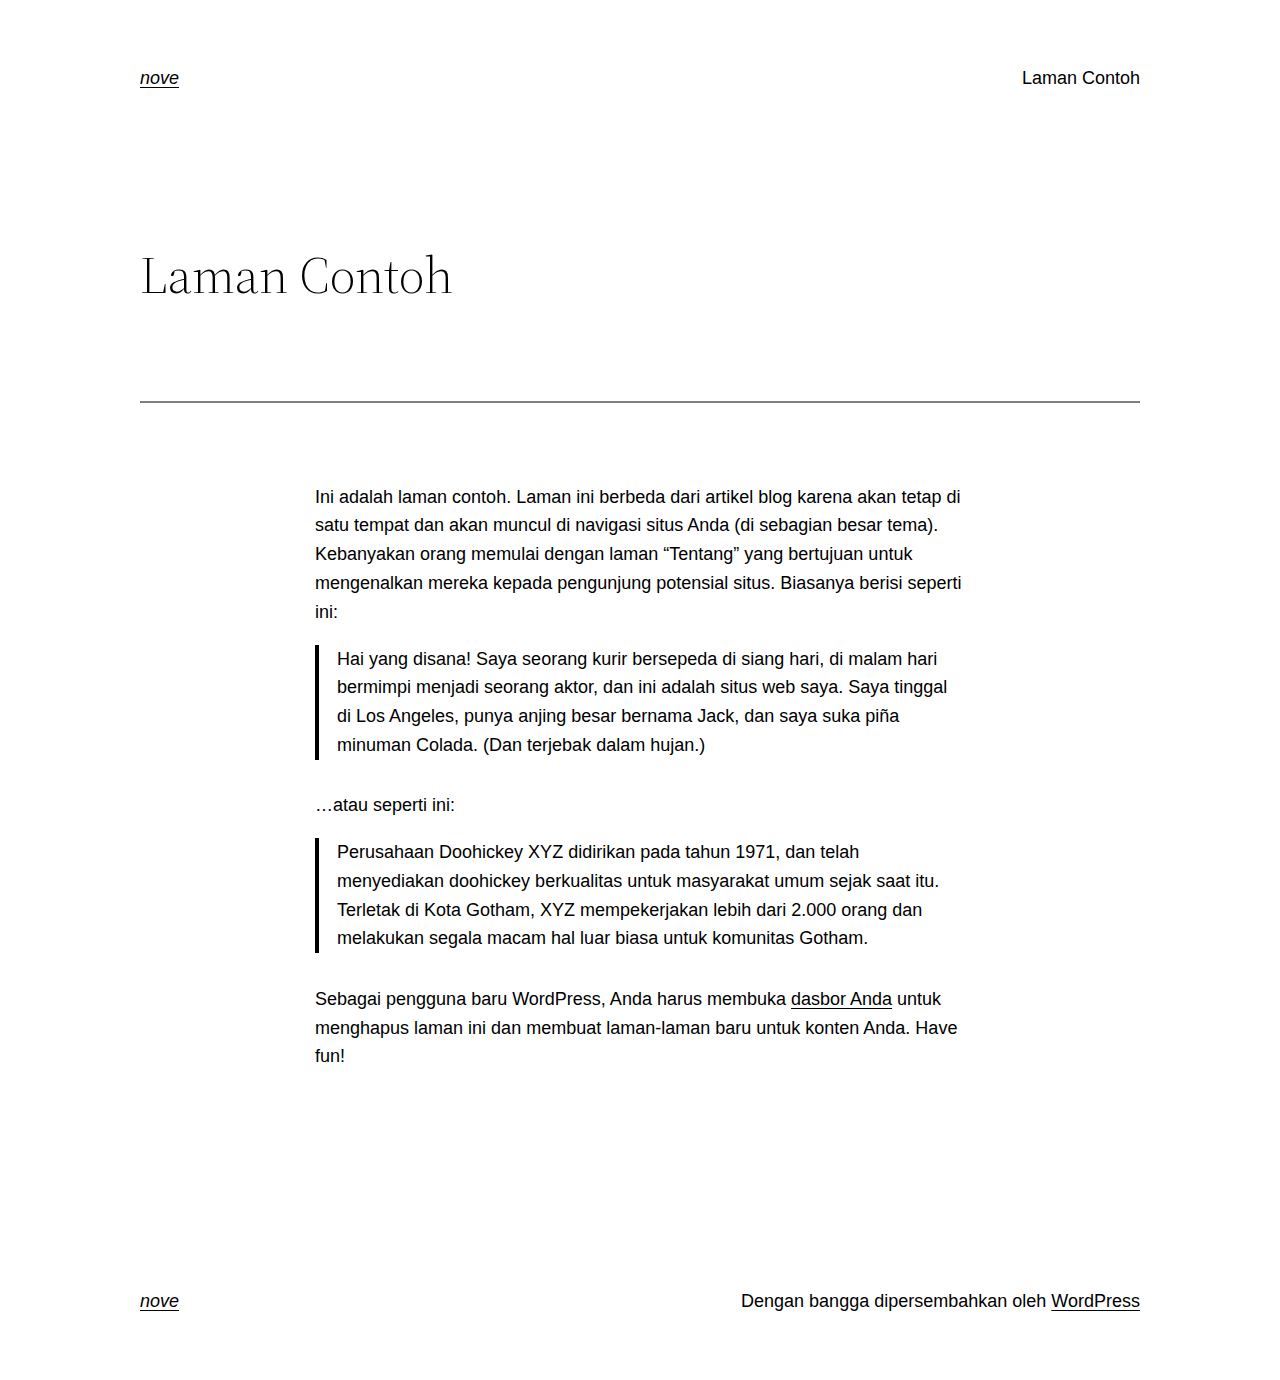
<file: laman-contoh/index.html>
<!DOCTYPE html>
<html lang="id">
<head>
	<meta charset="UTF-8">
	<meta name="viewport" content="width=device-width, initial-scale=1">
<meta name="robots" content="max-image-preview:large">
<title>Laman Contoh &#8211; nove</title>
<link rel="alternate" type="application/rss+xml" title="nove &raquo; Feed" href="https://noveindrasalim.github.io/webku/feed/">
<link rel="alternate" type="application/rss+xml" title="nove &raquo; Umpan Komentar" href="https://noveindrasalim.github.io/webku/comments/feed/">
<link rel="alternate" type="application/rss+xml" title="nove &raquo; Laman Contoh Umpan Komentar" href="https://noveindrasalim.github.io/webku/laman-contoh/feed/">
<script>
window._wpemojiSettings = {"baseUrl":"https:\/\/s.w.org\/images\/core\/emoji\/14.0.0\/72x72\/","ext":".png","svgUrl":"https:\/\/s.w.org\/images\/core\/emoji\/14.0.0\/svg\/","svgExt":".svg","source":{"concatemoji":"https:\/\/noveindrasalim.github.io\/webku\/wp-includes\/js\/wp-emoji-release.min.js?ver=6.3.1"}};
/*! This file is auto-generated */
!function(i,n){var o,s,e;function c(e){try{var t={supportTests:e,timestamp:(new Date).valueOf()};sessionStorage.setItem(o,JSON.stringify(t))}catch(e){}}function p(e,t,n){e.clearRect(0,0,e.canvas.width,e.canvas.height),e.fillText(t,0,0);var t=new Uint32Array(e.getImageData(0,0,e.canvas.width,e.canvas.height).data),r=(e.clearRect(0,0,e.canvas.width,e.canvas.height),e.fillText(n,0,0),new Uint32Array(e.getImageData(0,0,e.canvas.width,e.canvas.height).data));return t.every(function(e,t){return e===r[t]})}function u(e,t,n){switch(t){case"flag":return n(e,"🏳️‍⚧️","🏳️​⚧️")?!1:!n(e,"🇺🇳","🇺​🇳")&&!n(e,"🏴󠁧󠁢󠁥󠁮󠁧󠁿","🏴​󠁧​󠁢​󠁥​󠁮​󠁧​󠁿");case"emoji":return!n(e,"🫱🏻‍🫲🏿","🫱🏻​🫲🏿")}return!1}function f(e,t,n){var r="undefined"!=typeof WorkerGlobalScope&&self instanceof WorkerGlobalScope?new OffscreenCanvas(300,150):i.createElement("canvas"),a=r.getContext("2d",{willReadFrequently:!0}),o=(a.textBaseline="top",a.font="600 32px Arial",{});return e.forEach(function(e){o[e]=t(a,e,n)}),o}function t(e){var t=i.createElement("script");t.src=e,t.defer=!0,i.head.appendChild(t)}"undefined"!=typeof Promise&&(o="wpEmojiSettingsSupports",s=["flag","emoji"],n.supports={everything:!0,everythingExceptFlag:!0},e=new Promise(function(e){i.addEventListener("DOMContentLoaded",e,{once:!0})}),new Promise(function(t){var n=function(){try{var e=JSON.parse(sessionStorage.getItem(o));if("object"==typeof e&&"number"==typeof e.timestamp&&(new Date).valueOf()<e.timestamp+604800&&"object"==typeof e.supportTests)return e.supportTests}catch(e){}return null}();if(!n){if("undefined"!=typeof Worker&&"undefined"!=typeof OffscreenCanvas&&"undefined"!=typeof URL&&URL.createObjectURL&&"undefined"!=typeof Blob)try{var e="postMessage("+f.toString()+"("+[JSON.stringify(s),u.toString(),p.toString()].join(",")+"));",r=new Blob([e],{type:"text/javascript"}),a=new Worker(URL.createObjectURL(r),{name:"wpTestEmojiSupports"});return void(a.onmessage=function(e){c(n=e.data),a.terminate(),t(n)})}catch(e){}c(n=f(s,u,p))}t(n)}).then(function(e){for(var t in e)n.supports[t]=e[t],n.supports.everything=n.supports.everything&&n.supports[t],"flag"!==t&&(n.supports.everythingExceptFlag=n.supports.everythingExceptFlag&&n.supports[t]);n.supports.everythingExceptFlag=n.supports.everythingExceptFlag&&!n.supports.flag,n.DOMReady=!1,n.readyCallback=function(){n.DOMReady=!0}}).then(function(){return e}).then(function(){var e;n.supports.everything||(n.readyCallback(),(e=n.source||{}).concatemoji?t(e.concatemoji):e.wpemoji&&e.twemoji&&(t(e.twemoji),t(e.wpemoji)))}))}((window,document),window._wpemojiSettings);
</script>
<style>img.wp-smiley,
img.emoji {
	display: inline !important;
	border: none !important;
	box-shadow: none !important;
	height: 1em !important;
	width: 1em !important;
	margin: 0 0.07em !important;
	vertical-align: -0.1em !important;
	background: none !important;
	padding: 0 !important;
}</style>
	<style id="wp-block-site-logo-inline-css">.wp-block-site-logo{box-sizing:border-box;line-height:0}.wp-block-site-logo a{display:inline-block}.wp-block-site-logo.is-default-size img{height:auto;width:120px}.wp-block-site-logo img{height:auto;max-width:100%}.wp-block-site-logo a,.wp-block-site-logo img{border-radius:inherit}.wp-block-site-logo.aligncenter{margin-left:auto;margin-right:auto;text-align:center}.wp-block-site-logo.is-style-rounded{border-radius:9999px}</style>
<style id="wp-block-site-title-inline-css">.wp-block-site-title a{color:inherit}
.wp-block-site-title{font-family: var(--wp--preset--font-family--system-font);font-size: var(--wp--preset--font-size--medium);font-style: italic;font-weight: normal;line-height: var(--wp--custom--typography--line-height--normal);}</style>
<style id="wp-block-group-inline-css">.wp-block-group{box-sizing:border-box}</style>
<style id="wp-block-group-theme-inline-css">:where(.wp-block-group.has-background){padding:1.25em 2.375em}</style>
<style id="wp-block-page-list-inline-css">.wp-block-navigation .wp-block-page-list{align-items:var(--navigation-layout-align,initial);background-color:inherit;display:flex;flex-direction:var(--navigation-layout-direction,initial);flex-wrap:var(--navigation-layout-wrap,wrap);justify-content:var(--navigation-layout-justify,initial)}.wp-block-navigation .wp-block-navigation-item{background-color:inherit}</style>
<link rel="stylesheet" id="wp-block-navigation-css" href="https://noveindrasalim.github.io/webku/wp-includes/blocks/navigation/style.min.css?ver=6.3.1" media="all">
<style id="wp-block-navigation-inline-css">.wp-block-navigation a:where(:not(.wp-element-button)){color: inherit;}</style>
<style id="wp-block-template-part-theme-inline-css">.wp-block-template-part.has-background{margin-bottom:0;margin-top:0;padding:1.25em 2.375em}</style>
<style id="wp-block-post-title-inline-css">.wp-block-post-title{box-sizing:border-box;word-break:break-word}.wp-block-post-title a{display:inline-block}
.wp-block-post-title{font-family: var(--wp--preset--font-family--source-serif-pro);font-size: var(--wp--custom--typography--font-size--gigantic);font-weight: 300;line-height: var(--wp--custom--typography--line-height--tiny);}</style>
<style id="wp-block-post-featured-image-inline-css">.wp-block-post-featured-image{margin-left:0;margin-right:0}.wp-block-post-featured-image a{display:block;height:100%}.wp-block-post-featured-image img{box-sizing:border-box;height:auto;max-width:100%;vertical-align:bottom;width:100%}.wp-block-post-featured-image.alignfull img,.wp-block-post-featured-image.alignwide img{width:100%}.wp-block-post-featured-image .wp-block-post-featured-image__overlay.has-background-dim{background-color:#000;inset:0;position:absolute}.wp-block-post-featured-image{position:relative}.wp-block-post-featured-image .wp-block-post-featured-image__overlay.has-background-gradient{background-color:transparent}.wp-block-post-featured-image .wp-block-post-featured-image__overlay.has-background-dim-0{opacity:0}.wp-block-post-featured-image .wp-block-post-featured-image__overlay.has-background-dim-10{opacity:.1}.wp-block-post-featured-image .wp-block-post-featured-image__overlay.has-background-dim-20{opacity:.2}.wp-block-post-featured-image .wp-block-post-featured-image__overlay.has-background-dim-30{opacity:.3}.wp-block-post-featured-image .wp-block-post-featured-image__overlay.has-background-dim-40{opacity:.4}.wp-block-post-featured-image .wp-block-post-featured-image__overlay.has-background-dim-50{opacity:.5}.wp-block-post-featured-image .wp-block-post-featured-image__overlay.has-background-dim-60{opacity:.6}.wp-block-post-featured-image .wp-block-post-featured-image__overlay.has-background-dim-70{opacity:.7}.wp-block-post-featured-image .wp-block-post-featured-image__overlay.has-background-dim-80{opacity:.8}.wp-block-post-featured-image .wp-block-post-featured-image__overlay.has-background-dim-90{opacity:.9}.wp-block-post-featured-image .wp-block-post-featured-image__overlay.has-background-dim-100{opacity:1}</style>
<style id="wp-block-separator-inline-css">@charset "UTF-8";.wp-block-separator{border:1px solid;border-left:none;border-right:none}.wp-block-separator.is-style-dots{background:none!important;border:none;height:auto;line-height:1;text-align:center}.wp-block-separator.is-style-dots:before{color:currentColor;content:"···";font-family:serif;font-size:1.5em;letter-spacing:2em;padding-left:2em}</style>
<style id="wp-block-separator-theme-inline-css">.wp-block-separator.has-css-opacity{opacity:.4}.wp-block-separator{border:none;border-bottom:2px solid;margin-left:auto;margin-right:auto}.wp-block-separator.has-alpha-channel-opacity{opacity:1}.wp-block-separator:not(.is-style-wide):not(.is-style-dots){width:100px}.wp-block-separator.has-background:not(.is-style-dots){border-bottom:none;height:1px}.wp-block-separator.has-background:not(.is-style-wide):not(.is-style-dots){height:2px}</style>
<style id="wp-block-spacer-inline-css">.wp-block-spacer{clear:both}</style>
<style id="wp-block-paragraph-inline-css">.is-small-text{font-size:.875em}.is-regular-text{font-size:1em}.is-large-text{font-size:2.25em}.is-larger-text{font-size:3em}.has-drop-cap:not(:focus):first-letter{float:left;font-size:8.4em;font-style:normal;font-weight:100;line-height:.68;margin:.05em .1em 0 0;text-transform:uppercase}body.rtl .has-drop-cap:not(:focus):first-letter{float:none;margin-left:.1em}p.has-drop-cap.has-background{overflow:hidden}p.has-background{padding:1.25em 2.375em}:where(p.has-text-color:not(.has-link-color)) a{color:inherit}</style>
<style id="wp-block-quote-inline-css">.wp-block-quote{box-sizing:border-box;overflow-wrap:break-word}.wp-block-quote.is-large:where(:not(.is-style-plain)),.wp-block-quote.is-style-large:where(:not(.is-style-plain)){margin-bottom:1em;padding:0 1em}.wp-block-quote.is-large:where(:not(.is-style-plain)) p,.wp-block-quote.is-style-large:where(:not(.is-style-plain)) p{font-size:1.5em;font-style:italic;line-height:1.6}.wp-block-quote.is-large:where(:not(.is-style-plain)) cite,.wp-block-quote.is-large:where(:not(.is-style-plain)) footer,.wp-block-quote.is-style-large:where(:not(.is-style-plain)) cite,.wp-block-quote.is-style-large:where(:not(.is-style-plain)) footer{font-size:1.125em;text-align:right}
.wp-block-quote{border-width: 1px;}</style>
<style id="wp-block-quote-theme-inline-css">.wp-block-quote{border-left:.25em solid;margin:0 0 1.75em;padding-left:1em}.wp-block-quote cite,.wp-block-quote footer{color:currentColor;font-size:.8125em;font-style:normal;position:relative}.wp-block-quote.has-text-align-right{border-left:none;border-right:.25em solid;padding-left:0;padding-right:1em}.wp-block-quote.has-text-align-center{border:none;padding-left:0}.wp-block-quote.is-large,.wp-block-quote.is-style-large,.wp-block-quote.is-style-plain{border:none}</style>
<style id="wp-block-buttons-inline-css">.wp-block-buttons.is-vertical{flex-direction:column}.wp-block-buttons.is-vertical>.wp-block-button:last-child{margin-bottom:0}.wp-block-buttons>.wp-block-button{display:inline-block;margin:0}.wp-block-buttons.is-content-justification-left{justify-content:flex-start}.wp-block-buttons.is-content-justification-left.is-vertical{align-items:flex-start}.wp-block-buttons.is-content-justification-center{justify-content:center}.wp-block-buttons.is-content-justification-center.is-vertical{align-items:center}.wp-block-buttons.is-content-justification-right{justify-content:flex-end}.wp-block-buttons.is-content-justification-right.is-vertical{align-items:flex-end}.wp-block-buttons.is-content-justification-space-between{justify-content:space-between}.wp-block-buttons.aligncenter{text-align:center}.wp-block-buttons:not(.is-content-justification-space-between,.is-content-justification-right,.is-content-justification-left,.is-content-justification-center) .wp-block-button.aligncenter{margin-left:auto;margin-right:auto;width:100%}.wp-block-buttons[style*=text-decoration] .wp-block-button,.wp-block-buttons[style*=text-decoration] .wp-block-button__link{text-decoration:inherit}.wp-block-buttons.has-custom-font-size .wp-block-button__link{font-size:inherit}.wp-block-button.aligncenter{text-align:center}</style>
<style id="wp-block-button-inline-css">.wp-block-button__link{box-sizing:border-box;cursor:pointer;display:inline-block;text-align:center;word-break:break-word}.wp-block-button__link.aligncenter{text-align:center}.wp-block-button__link.alignright{text-align:right}:where(.wp-block-button__link){border-radius:9999px;box-shadow:none;padding:calc(.667em + 2px) calc(1.333em + 2px);text-decoration:none}.wp-block-button[style*=text-decoration] .wp-block-button__link{text-decoration:inherit}.wp-block-buttons>.wp-block-button.has-custom-width{max-width:none}.wp-block-buttons>.wp-block-button.has-custom-width .wp-block-button__link{width:100%}.wp-block-buttons>.wp-block-button.has-custom-font-size .wp-block-button__link{font-size:inherit}.wp-block-buttons>.wp-block-button.wp-block-button__width-25{width:calc(25% - var(--wp--style--block-gap, .5em)*.75)}.wp-block-buttons>.wp-block-button.wp-block-button__width-50{width:calc(50% - var(--wp--style--block-gap, .5em)*.5)}.wp-block-buttons>.wp-block-button.wp-block-button__width-75{width:calc(75% - var(--wp--style--block-gap, .5em)*.25)}.wp-block-buttons>.wp-block-button.wp-block-button__width-100{flex-basis:100%;width:100%}.wp-block-buttons.is-vertical>.wp-block-button.wp-block-button__width-25{width:25%}.wp-block-buttons.is-vertical>.wp-block-button.wp-block-button__width-50{width:50%}.wp-block-buttons.is-vertical>.wp-block-button.wp-block-button__width-75{width:75%}.wp-block-button.is-style-squared,.wp-block-button__link.wp-block-button.is-style-squared{border-radius:0}.wp-block-button.no-border-radius,.wp-block-button__link.no-border-radius{border-radius:0!important}.wp-block-button .wp-block-button__link.is-style-outline,.wp-block-button.is-style-outline>.wp-block-button__link{border:2px solid;padding:.667em 1.333em}.wp-block-button .wp-block-button__link.is-style-outline:not(.has-text-color),.wp-block-button.is-style-outline>.wp-block-button__link:not(.has-text-color){color:currentColor}.wp-block-button .wp-block-button__link.is-style-outline:not(.has-background),.wp-block-button.is-style-outline>.wp-block-button__link:not(.has-background){background-color:transparent;background-image:none}.wp-block-button .wp-block-button__link:where(.has-border-color){border-width:initial}.wp-block-button .wp-block-button__link:where([style*=border-top-color]){border-top-width:medium}.wp-block-button .wp-block-button__link:where([style*=border-right-color]){border-right-width:medium}.wp-block-button .wp-block-button__link:where([style*=border-bottom-color]){border-bottom-width:medium}.wp-block-button .wp-block-button__link:where([style*=border-left-color]){border-left-width:medium}.wp-block-button .wp-block-button__link:where([style*=border-style]){border-width:initial}.wp-block-button .wp-block-button__link:where([style*=border-top-style]){border-top-width:medium}.wp-block-button .wp-block-button__link:where([style*=border-right-style]){border-right-width:medium}.wp-block-button .wp-block-button__link:where([style*=border-bottom-style]){border-bottom-width:medium}.wp-block-button .wp-block-button__link:where([style*=border-left-style]){border-left-width:medium}
.wp-block-button .wp-block-button__link{background-color: var(--wp--preset--color--primary);border-radius: 0;color: var(--wp--preset--color--background);font-size: var(--wp--preset--font-size--medium);}</style>
<style id="wp-block-library-inline-css">:root{--wp-admin-theme-color:#007cba;--wp-admin-theme-color--rgb:0,124,186;--wp-admin-theme-color-darker-10:#006ba1;--wp-admin-theme-color-darker-10--rgb:0,107,161;--wp-admin-theme-color-darker-20:#005a87;--wp-admin-theme-color-darker-20--rgb:0,90,135;--wp-admin-border-width-focus:2px;--wp-block-synced-color:#7a00df;--wp-block-synced-color--rgb:122,0,223}@media (min-resolution:192dpi){:root{--wp-admin-border-width-focus:1.5px}}.wp-element-button{cursor:pointer}:root{--wp--preset--font-size--normal:16px;--wp--preset--font-size--huge:42px}:root .has-very-light-gray-background-color{background-color:#eee}:root .has-very-dark-gray-background-color{background-color:#313131}:root .has-very-light-gray-color{color:#eee}:root .has-very-dark-gray-color{color:#313131}:root .has-vivid-green-cyan-to-vivid-cyan-blue-gradient-background{background:linear-gradient(135deg,#00d084,#0693e3)}:root .has-purple-crush-gradient-background{background:linear-gradient(135deg,#34e2e4,#4721fb 50%,#ab1dfe)}:root .has-hazy-dawn-gradient-background{background:linear-gradient(135deg,#faaca8,#dad0ec)}:root .has-subdued-olive-gradient-background{background:linear-gradient(135deg,#fafae1,#67a671)}:root .has-atomic-cream-gradient-background{background:linear-gradient(135deg,#fdd79a,#004a59)}:root .has-nightshade-gradient-background{background:linear-gradient(135deg,#330968,#31cdcf)}:root .has-midnight-gradient-background{background:linear-gradient(135deg,#020381,#2874fc)}.has-regular-font-size{font-size:1em}.has-larger-font-size{font-size:2.625em}.has-normal-font-size{font-size:var(--wp--preset--font-size--normal)}.has-huge-font-size{font-size:var(--wp--preset--font-size--huge)}.has-text-align-center{text-align:center}.has-text-align-left{text-align:left}.has-text-align-right{text-align:right}#end-resizable-editor-section{display:none}.aligncenter{clear:both}.items-justified-left{justify-content:flex-start}.items-justified-center{justify-content:center}.items-justified-right{justify-content:flex-end}.items-justified-space-between{justify-content:space-between}.screen-reader-text{clip:rect(1px,1px,1px,1px);word-wrap:normal!important;border:0;-webkit-clip-path:inset(50%);clip-path:inset(50%);height:1px;margin:-1px;overflow:hidden;padding:0;position:absolute;width:1px}.screen-reader-text:focus{clip:auto!important;background-color:#ddd;-webkit-clip-path:none;clip-path:none;color:#444;display:block;font-size:1em;height:auto;left:5px;line-height:normal;padding:15px 23px 14px;text-decoration:none;top:5px;width:auto;z-index:100000}html :where(.has-border-color){border-style:solid}html :where([style*=border-top-color]){border-top-style:solid}html :where([style*=border-right-color]){border-right-style:solid}html :where([style*=border-bottom-color]){border-bottom-style:solid}html :where([style*=border-left-color]){border-left-style:solid}html :where([style*=border-width]){border-style:solid}html :where([style*=border-top-width]){border-top-style:solid}html :where([style*=border-right-width]){border-right-style:solid}html :where([style*=border-bottom-width]){border-bottom-style:solid}html :where([style*=border-left-width]){border-left-style:solid}html :where(img[class*=wp-image-]){height:auto;max-width:100%}:where(figure){margin:0 0 1em}html :where(.is-position-sticky){--wp-admin--admin-bar--position-offset:var(--wp-admin--admin-bar--height,0px)}@media screen and (max-width:600px){html :where(.is-position-sticky){--wp-admin--admin-bar--position-offset:0px}}</style>
<style id="global-styles-inline-css">body{--wp--preset--color--black: #000000;--wp--preset--color--cyan-bluish-gray: #abb8c3;--wp--preset--color--white: #ffffff;--wp--preset--color--pale-pink: #f78da7;--wp--preset--color--vivid-red: #cf2e2e;--wp--preset--color--luminous-vivid-orange: #ff6900;--wp--preset--color--luminous-vivid-amber: #fcb900;--wp--preset--color--light-green-cyan: #7bdcb5;--wp--preset--color--vivid-green-cyan: #00d084;--wp--preset--color--pale-cyan-blue: #8ed1fc;--wp--preset--color--vivid-cyan-blue: #0693e3;--wp--preset--color--vivid-purple: #9b51e0;--wp--preset--color--foreground: #000000;--wp--preset--color--background: #ffffff;--wp--preset--color--primary: #1a4548;--wp--preset--color--secondary: #ffe2c7;--wp--preset--color--tertiary: #F6F6F6;--wp--preset--gradient--vivid-cyan-blue-to-vivid-purple: linear-gradient(135deg,rgba(6,147,227,1) 0%,rgb(155,81,224) 100%);--wp--preset--gradient--light-green-cyan-to-vivid-green-cyan: linear-gradient(135deg,rgb(122,220,180) 0%,rgb(0,208,130) 100%);--wp--preset--gradient--luminous-vivid-amber-to-luminous-vivid-orange: linear-gradient(135deg,rgba(252,185,0,1) 0%,rgba(255,105,0,1) 100%);--wp--preset--gradient--luminous-vivid-orange-to-vivid-red: linear-gradient(135deg,rgba(255,105,0,1) 0%,rgb(207,46,46) 100%);--wp--preset--gradient--very-light-gray-to-cyan-bluish-gray: linear-gradient(135deg,rgb(238,238,238) 0%,rgb(169,184,195) 100%);--wp--preset--gradient--cool-to-warm-spectrum: linear-gradient(135deg,rgb(74,234,220) 0%,rgb(151,120,209) 20%,rgb(207,42,186) 40%,rgb(238,44,130) 60%,rgb(251,105,98) 80%,rgb(254,248,76) 100%);--wp--preset--gradient--blush-light-purple: linear-gradient(135deg,rgb(255,206,236) 0%,rgb(152,150,240) 100%);--wp--preset--gradient--blush-bordeaux: linear-gradient(135deg,rgb(254,205,165) 0%,rgb(254,45,45) 50%,rgb(107,0,62) 100%);--wp--preset--gradient--luminous-dusk: linear-gradient(135deg,rgb(255,203,112) 0%,rgb(199,81,192) 50%,rgb(65,88,208) 100%);--wp--preset--gradient--pale-ocean: linear-gradient(135deg,rgb(255,245,203) 0%,rgb(182,227,212) 50%,rgb(51,167,181) 100%);--wp--preset--gradient--electric-grass: linear-gradient(135deg,rgb(202,248,128) 0%,rgb(113,206,126) 100%);--wp--preset--gradient--midnight: linear-gradient(135deg,rgb(2,3,129) 0%,rgb(40,116,252) 100%);--wp--preset--gradient--vertical-secondary-to-tertiary: linear-gradient(to bottom,var(--wp--preset--color--secondary) 0%,var(--wp--preset--color--tertiary) 100%);--wp--preset--gradient--vertical-secondary-to-background: linear-gradient(to bottom,var(--wp--preset--color--secondary) 0%,var(--wp--preset--color--background) 100%);--wp--preset--gradient--vertical-tertiary-to-background: linear-gradient(to bottom,var(--wp--preset--color--tertiary) 0%,var(--wp--preset--color--background) 100%);--wp--preset--gradient--diagonal-primary-to-foreground: linear-gradient(to bottom right,var(--wp--preset--color--primary) 0%,var(--wp--preset--color--foreground) 100%);--wp--preset--gradient--diagonal-secondary-to-background: linear-gradient(to bottom right,var(--wp--preset--color--secondary) 50%,var(--wp--preset--color--background) 50%);--wp--preset--gradient--diagonal-background-to-secondary: linear-gradient(to bottom right,var(--wp--preset--color--background) 50%,var(--wp--preset--color--secondary) 50%);--wp--preset--gradient--diagonal-tertiary-to-background: linear-gradient(to bottom right,var(--wp--preset--color--tertiary) 50%,var(--wp--preset--color--background) 50%);--wp--preset--gradient--diagonal-background-to-tertiary: linear-gradient(to bottom right,var(--wp--preset--color--background) 50%,var(--wp--preset--color--tertiary) 50%);--wp--preset--font-size--small: 1rem;--wp--preset--font-size--medium: 1.125rem;--wp--preset--font-size--large: 1.75rem;--wp--preset--font-size--x-large: clamp(1.75rem, 3vw, 2.25rem);--wp--preset--font-family--system-font: -apple-system,BlinkMacSystemFont,"Segoe UI",Roboto,Oxygen-Sans,Ubuntu,Cantarell,"Helvetica Neue",sans-serif;--wp--preset--font-family--source-serif-pro: "Source Serif Pro", serif;--wp--preset--spacing--20: 0.44rem;--wp--preset--spacing--30: 0.67rem;--wp--preset--spacing--40: 1rem;--wp--preset--spacing--50: 1.5rem;--wp--preset--spacing--60: 2.25rem;--wp--preset--spacing--70: 3.38rem;--wp--preset--spacing--80: 5.06rem;--wp--preset--shadow--natural: 6px 6px 9px rgba(0, 0, 0, 0.2);--wp--preset--shadow--deep: 12px 12px 50px rgba(0, 0, 0, 0.4);--wp--preset--shadow--sharp: 6px 6px 0px rgba(0, 0, 0, 0.2);--wp--preset--shadow--outlined: 6px 6px 0px -3px rgba(255, 255, 255, 1), 6px 6px rgba(0, 0, 0, 1);--wp--preset--shadow--crisp: 6px 6px 0px rgba(0, 0, 0, 1);--wp--custom--spacing--small: max(1.25rem, 5vw);--wp--custom--spacing--medium: clamp(2rem, 8vw, calc(4 * var(--wp--style--block-gap)));--wp--custom--spacing--large: clamp(4rem, 10vw, 8rem);--wp--custom--spacing--outer: var(--wp--custom--spacing--small, 1.25rem);--wp--custom--typography--font-size--huge: clamp(2.25rem, 4vw, 2.75rem);--wp--custom--typography--font-size--gigantic: clamp(2.75rem, 6vw, 3.25rem);--wp--custom--typography--font-size--colossal: clamp(3.25rem, 8vw, 6.25rem);--wp--custom--typography--line-height--tiny: 1.15;--wp--custom--typography--line-height--small: 1.2;--wp--custom--typography--line-height--medium: 1.4;--wp--custom--typography--line-height--normal: 1.6;}body { margin: 0;--wp--style--global--content-size: 650px;--wp--style--global--wide-size: 1000px; }.wp-site-blocks > .alignleft { float: left; margin-right: 2em; }.wp-site-blocks > .alignright { float: right; margin-left: 2em; }.wp-site-blocks > .aligncenter { justify-content: center; margin-left: auto; margin-right: auto; }:where(.wp-site-blocks) > * { margin-block-start: 1.5rem; margin-block-end: 0; }:where(.wp-site-blocks) > :first-child:first-child { margin-block-start: 0; }:where(.wp-site-blocks) > :last-child:last-child { margin-block-end: 0; }body { --wp--style--block-gap: 1.5rem; }:where(body .is-layout-flow)  > :first-child:first-child{margin-block-start: 0;}:where(body .is-layout-flow)  > :last-child:last-child{margin-block-end: 0;}:where(body .is-layout-flow)  > *{margin-block-start: 1.5rem;margin-block-end: 0;}:where(body .is-layout-constrained)  > :first-child:first-child{margin-block-start: 0;}:where(body .is-layout-constrained)  > :last-child:last-child{margin-block-end: 0;}:where(body .is-layout-constrained)  > *{margin-block-start: 1.5rem;margin-block-end: 0;}:where(body .is-layout-flex) {gap: 1.5rem;}:where(body .is-layout-grid) {gap: 1.5rem;}body .is-layout-flow > .alignleft{float: left;margin-inline-start: 0;margin-inline-end: 2em;}body .is-layout-flow > .alignright{float: right;margin-inline-start: 2em;margin-inline-end: 0;}body .is-layout-flow > .aligncenter{margin-left: auto !important;margin-right: auto !important;}body .is-layout-constrained > .alignleft{float: left;margin-inline-start: 0;margin-inline-end: 2em;}body .is-layout-constrained > .alignright{float: right;margin-inline-start: 2em;margin-inline-end: 0;}body .is-layout-constrained > .aligncenter{margin-left: auto !important;margin-right: auto !important;}body .is-layout-constrained > :where(:not(.alignleft):not(.alignright):not(.alignfull)){max-width: var(--wp--style--global--content-size);margin-left: auto !important;margin-right: auto !important;}body .is-layout-constrained > .alignwide{max-width: var(--wp--style--global--wide-size);}body .is-layout-flex{display: flex;}body .is-layout-flex{flex-wrap: wrap;align-items: center;}body .is-layout-flex > *{margin: 0;}body .is-layout-grid{display: grid;}body .is-layout-grid > *{margin: 0;}body{background-color: var(--wp--preset--color--background);color: var(--wp--preset--color--foreground);font-family: var(--wp--preset--font-family--system-font);font-size: var(--wp--preset--font-size--medium);line-height: var(--wp--custom--typography--line-height--normal);padding-top: 0px;padding-right: 0px;padding-bottom: 0px;padding-left: 0px;}a:where(:not(.wp-element-button)){color: var(--wp--preset--color--foreground);text-decoration: underline;}h1{font-family: var(--wp--preset--font-family--source-serif-pro);font-size: var(--wp--custom--typography--font-size--colossal);font-weight: 300;line-height: var(--wp--custom--typography--line-height--tiny);}h2{font-family: var(--wp--preset--font-family--source-serif-pro);font-size: var(--wp--custom--typography--font-size--gigantic);font-weight: 300;line-height: var(--wp--custom--typography--line-height--small);}h3{font-family: var(--wp--preset--font-family--source-serif-pro);font-size: var(--wp--custom--typography--font-size--huge);font-weight: 300;line-height: var(--wp--custom--typography--line-height--tiny);}h4{font-family: var(--wp--preset--font-family--source-serif-pro);font-size: var(--wp--preset--font-size--x-large);font-weight: 300;line-height: var(--wp--custom--typography--line-height--tiny);}h5{font-family: var(--wp--preset--font-family--system-font);font-size: var(--wp--preset--font-size--medium);font-weight: 700;line-height: var(--wp--custom--typography--line-height--normal);text-transform: uppercase;}h6{font-family: var(--wp--preset--font-family--system-font);font-size: var(--wp--preset--font-size--medium);font-weight: 400;line-height: var(--wp--custom--typography--line-height--normal);text-transform: uppercase;}.wp-element-button, .wp-block-button__link{background-color: #32373c;border-width: 0;color: #fff;font-family: inherit;font-size: inherit;line-height: inherit;padding: calc(0.667em + 2px) calc(1.333em + 2px);text-decoration: none;}.has-black-color{color: var(--wp--preset--color--black) !important;}.has-cyan-bluish-gray-color{color: var(--wp--preset--color--cyan-bluish-gray) !important;}.has-white-color{color: var(--wp--preset--color--white) !important;}.has-pale-pink-color{color: var(--wp--preset--color--pale-pink) !important;}.has-vivid-red-color{color: var(--wp--preset--color--vivid-red) !important;}.has-luminous-vivid-orange-color{color: var(--wp--preset--color--luminous-vivid-orange) !important;}.has-luminous-vivid-amber-color{color: var(--wp--preset--color--luminous-vivid-amber) !important;}.has-light-green-cyan-color{color: var(--wp--preset--color--light-green-cyan) !important;}.has-vivid-green-cyan-color{color: var(--wp--preset--color--vivid-green-cyan) !important;}.has-pale-cyan-blue-color{color: var(--wp--preset--color--pale-cyan-blue) !important;}.has-vivid-cyan-blue-color{color: var(--wp--preset--color--vivid-cyan-blue) !important;}.has-vivid-purple-color{color: var(--wp--preset--color--vivid-purple) !important;}.has-foreground-color{color: var(--wp--preset--color--foreground) !important;}.has-background-color{color: var(--wp--preset--color--background) !important;}.has-primary-color{color: var(--wp--preset--color--primary) !important;}.has-secondary-color{color: var(--wp--preset--color--secondary) !important;}.has-tertiary-color{color: var(--wp--preset--color--tertiary) !important;}.has-black-background-color{background-color: var(--wp--preset--color--black) !important;}.has-cyan-bluish-gray-background-color{background-color: var(--wp--preset--color--cyan-bluish-gray) !important;}.has-white-background-color{background-color: var(--wp--preset--color--white) !important;}.has-pale-pink-background-color{background-color: var(--wp--preset--color--pale-pink) !important;}.has-vivid-red-background-color{background-color: var(--wp--preset--color--vivid-red) !important;}.has-luminous-vivid-orange-background-color{background-color: var(--wp--preset--color--luminous-vivid-orange) !important;}.has-luminous-vivid-amber-background-color{background-color: var(--wp--preset--color--luminous-vivid-amber) !important;}.has-light-green-cyan-background-color{background-color: var(--wp--preset--color--light-green-cyan) !important;}.has-vivid-green-cyan-background-color{background-color: var(--wp--preset--color--vivid-green-cyan) !important;}.has-pale-cyan-blue-background-color{background-color: var(--wp--preset--color--pale-cyan-blue) !important;}.has-vivid-cyan-blue-background-color{background-color: var(--wp--preset--color--vivid-cyan-blue) !important;}.has-vivid-purple-background-color{background-color: var(--wp--preset--color--vivid-purple) !important;}.has-foreground-background-color{background-color: var(--wp--preset--color--foreground) !important;}.has-background-background-color{background-color: var(--wp--preset--color--background) !important;}.has-primary-background-color{background-color: var(--wp--preset--color--primary) !important;}.has-secondary-background-color{background-color: var(--wp--preset--color--secondary) !important;}.has-tertiary-background-color{background-color: var(--wp--preset--color--tertiary) !important;}.has-black-border-color{border-color: var(--wp--preset--color--black) !important;}.has-cyan-bluish-gray-border-color{border-color: var(--wp--preset--color--cyan-bluish-gray) !important;}.has-white-border-color{border-color: var(--wp--preset--color--white) !important;}.has-pale-pink-border-color{border-color: var(--wp--preset--color--pale-pink) !important;}.has-vivid-red-border-color{border-color: var(--wp--preset--color--vivid-red) !important;}.has-luminous-vivid-orange-border-color{border-color: var(--wp--preset--color--luminous-vivid-orange) !important;}.has-luminous-vivid-amber-border-color{border-color: var(--wp--preset--color--luminous-vivid-amber) !important;}.has-light-green-cyan-border-color{border-color: var(--wp--preset--color--light-green-cyan) !important;}.has-vivid-green-cyan-border-color{border-color: var(--wp--preset--color--vivid-green-cyan) !important;}.has-pale-cyan-blue-border-color{border-color: var(--wp--preset--color--pale-cyan-blue) !important;}.has-vivid-cyan-blue-border-color{border-color: var(--wp--preset--color--vivid-cyan-blue) !important;}.has-vivid-purple-border-color{border-color: var(--wp--preset--color--vivid-purple) !important;}.has-foreground-border-color{border-color: var(--wp--preset--color--foreground) !important;}.has-background-border-color{border-color: var(--wp--preset--color--background) !important;}.has-primary-border-color{border-color: var(--wp--preset--color--primary) !important;}.has-secondary-border-color{border-color: var(--wp--preset--color--secondary) !important;}.has-tertiary-border-color{border-color: var(--wp--preset--color--tertiary) !important;}.has-vivid-cyan-blue-to-vivid-purple-gradient-background{background: var(--wp--preset--gradient--vivid-cyan-blue-to-vivid-purple) !important;}.has-light-green-cyan-to-vivid-green-cyan-gradient-background{background: var(--wp--preset--gradient--light-green-cyan-to-vivid-green-cyan) !important;}.has-luminous-vivid-amber-to-luminous-vivid-orange-gradient-background{background: var(--wp--preset--gradient--luminous-vivid-amber-to-luminous-vivid-orange) !important;}.has-luminous-vivid-orange-to-vivid-red-gradient-background{background: var(--wp--preset--gradient--luminous-vivid-orange-to-vivid-red) !important;}.has-very-light-gray-to-cyan-bluish-gray-gradient-background{background: var(--wp--preset--gradient--very-light-gray-to-cyan-bluish-gray) !important;}.has-cool-to-warm-spectrum-gradient-background{background: var(--wp--preset--gradient--cool-to-warm-spectrum) !important;}.has-blush-light-purple-gradient-background{background: var(--wp--preset--gradient--blush-light-purple) !important;}.has-blush-bordeaux-gradient-background{background: var(--wp--preset--gradient--blush-bordeaux) !important;}.has-luminous-dusk-gradient-background{background: var(--wp--preset--gradient--luminous-dusk) !important;}.has-pale-ocean-gradient-background{background: var(--wp--preset--gradient--pale-ocean) !important;}.has-electric-grass-gradient-background{background: var(--wp--preset--gradient--electric-grass) !important;}.has-midnight-gradient-background{background: var(--wp--preset--gradient--midnight) !important;}.has-vertical-secondary-to-tertiary-gradient-background{background: var(--wp--preset--gradient--vertical-secondary-to-tertiary) !important;}.has-vertical-secondary-to-background-gradient-background{background: var(--wp--preset--gradient--vertical-secondary-to-background) !important;}.has-vertical-tertiary-to-background-gradient-background{background: var(--wp--preset--gradient--vertical-tertiary-to-background) !important;}.has-diagonal-primary-to-foreground-gradient-background{background: var(--wp--preset--gradient--diagonal-primary-to-foreground) !important;}.has-diagonal-secondary-to-background-gradient-background{background: var(--wp--preset--gradient--diagonal-secondary-to-background) !important;}.has-diagonal-background-to-secondary-gradient-background{background: var(--wp--preset--gradient--diagonal-background-to-secondary) !important;}.has-diagonal-tertiary-to-background-gradient-background{background: var(--wp--preset--gradient--diagonal-tertiary-to-background) !important;}.has-diagonal-background-to-tertiary-gradient-background{background: var(--wp--preset--gradient--diagonal-background-to-tertiary) !important;}.has-small-font-size{font-size: var(--wp--preset--font-size--small) !important;}.has-medium-font-size{font-size: var(--wp--preset--font-size--medium) !important;}.has-large-font-size{font-size: var(--wp--preset--font-size--large) !important;}.has-x-large-font-size{font-size: var(--wp--preset--font-size--x-large) !important;}.has-system-font-font-family{font-family: var(--wp--preset--font-family--system-font) !important;}.has-source-serif-pro-font-family{font-family: var(--wp--preset--font-family--source-serif-pro) !important;}</style>
<style id="core-block-supports-inline-css">.wp-container-3.wp-container-3{justify-content:flex-end;}.wp-container-4.wp-container-4,.wp-container-10.wp-container-10{justify-content:space-between;}</style>
<style id="wp-webfonts-inline-css">@font-face{font-family:"Source Serif Pro";font-style:normal;font-weight:200 900;font-display:fallback;src:url('https://noveindrasalim.github.io/webku/wp-content/themes/twentytwentytwo/assets/fonts/source-serif-pro/SourceSerif4Variable-Roman.ttf.woff2') format('woff2');font-stretch:normal;}@font-face{font-family:"Source Serif Pro";font-style:italic;font-weight:200 900;font-display:fallback;src:url('https://noveindrasalim.github.io/webku/wp-content/themes/twentytwentytwo/assets/fonts/source-serif-pro/SourceSerif4Variable-Italic.ttf.woff2') format('woff2');font-stretch:normal;}</style>
<link rel="stylesheet" id="twentytwentytwo-style-css" href="https://noveindrasalim.github.io/webku/wp-content/themes/twentytwentytwo/style.css?ver=1.5" media="all">
<script src="https://noveindrasalim.github.io/webku/wp-includes/blocks/navigation/view.min.js?ver=886680af40b7521d60fc" id="wp-block-navigation-view-js"></script>
<script src="https://noveindrasalim.github.io/webku/wp-includes/blocks/navigation/view-modal.min.js?ver=b478fa3cd1475dec97d3" id="wp-block-navigation-view-2-js"></script>
<link rel="https://api.w.org/" href="https://noveindrasalim.github.io/webku/wp-json/">
<link rel="alternate" type="application/json" href="https://noveindrasalim.github.io/webku/wp-json/wp/v2/pages/2">
<link rel="EditURI" type="application/rsd+xml" title="RSD" href="https://noveindrasalim.github.io/webku/xmlrpc.php?rsd">
<meta name="generator" content="WordPress 6.3.1">
<link rel="canonical" href="https://noveindrasalim.github.io/webku/laman-contoh/">
<link rel="shortlink" href="https://noveindrasalim.github.io/webku/?p=2">
<link rel="alternate" type="application/json+oembed" href="https://noveindrasalim.github.io/webku/wp-json/oembed/1.0/embed?url=https%3A%2F%2Fnoveindrasalim.github.io%2Fwebku%2Flaman-contoh%2F">
<link rel="alternate" type="text/xml+oembed" href="https://noveindrasalim.github.io/webku/wp-json/oembed/1.0/embed?url=https%3A%2F%2Fnoveindrasalim.github.io%2Fwebku%2Flaman-contoh%2F#038;format=xml">
</head>

<body class="page-template-default page page-id-2 wp-embed-responsive">

<div class="wp-site-blocks">
<header class="wp-block-template-part">
<div class="wp-block-group is-layout-constrained wp-block-group-is-layout-constrained">
<div class="wp-block-group alignwide is-content-justification-space-between is-layout-flex wp-container-4 wp-block-group-is-layout-flex" style="padding-top:var(--wp--custom--spacing--small, 1.25rem);padding-bottom:var(--wp--custom--spacing--large, 8rem)">
<div class="wp-block-group is-layout-flex wp-block-group-is-layout-flex">

<h1 class="wp-block-site-title"><a href="https://noveindrasalim.github.io/webku" target="_self" rel="home">nove</a></h1>
</div>


<nav class="is-responsive items-justified-right wp-block-navigation is-content-justification-right is-layout-flex wp-container-3 wp-block-navigation-is-layout-flex" aria-label=""><button aria-haspopup="true" aria-label="Buka menu" class="wp-block-navigation__responsive-container-open " data-micromodal-trigger="modal-2"><svg width="24" height="24" xmlns="http://www.w3.org/2000/svg" viewbox="0 0 24 24" aria-hidden="true" focusable="false"><rect x="4" y="7.5" width="16" height="1.5"></rect><rect x="4" y="15" width="16" height="1.5"></rect></svg></button>
			<div class="wp-block-navigation__responsive-container  " id="modal-2">
				<div class="wp-block-navigation__responsive-close" tabindex="-1" data-micromodal-close>
					<div class="wp-block-navigation__responsive-dialog" aria-label="Menu">
							<button aria-label="Tutup menu" data-micromodal-close class="wp-block-navigation__responsive-container-close"><svg xmlns="http://www.w3.org/2000/svg" viewbox="0 0 24 24" width="24" height="24" aria-hidden="true" focusable="false"><path d="M13 11.8l6.1-6.3-1-1-6.1 6.2-6.1-6.2-1 1 6.1 6.3-6.5 6.7 1 1 6.5-6.6 6.5 6.6 1-1z"></path></svg></button>
						<div class="wp-block-navigation__responsive-container-content" id="modal-2-content">
							<ul class="wp-block-page-list"><li class="wp-block-pages-list__item current-menu-item wp-block-navigation-item open-on-hover-click"><a class="wp-block-pages-list__item__link wp-block-navigation-item__content" href="https://noveindrasalim.github.io/webku/laman-contoh/" aria-current="page">Laman Contoh</a></li></ul>
						</div>
					</div>
				</div>
			</div></nav>
</div>
</div>
</header>


<main class="wp-block-group is-layout-flow wp-block-group-is-layout-flow">
<div class="wp-block-group is-layout-constrained wp-block-group-is-layout-constrained">
<h1 style="margin-bottom:var(--wp--custom--spacing--medium, 6rem);" class="alignwide wp-block-post-title">Laman Contoh</h1>




<hr class="wp-block-separator alignwide is-style-wide">
</div>



<div style="height:32px" aria-hidden="true" class="wp-block-spacer"></div>


<div class="entry-content wp-block-post-content is-layout-constrained wp-block-post-content-is-layout-constrained">
<p>Ini adalah laman contoh. Laman ini berbeda dari artikel blog karena akan tetap di satu tempat dan akan muncul di navigasi situs Anda (di sebagian besar tema). Kebanyakan orang memulai dengan laman &#8220;Tentang&#8221; yang bertujuan untuk mengenalkan mereka kepada pengunjung potensial situs. Biasanya berisi seperti ini:</p>



<blockquote class="wp-block-quote"><p>Hai yang disana! Saya seorang kurir bersepeda di siang hari, di malam hari bermimpi menjadi seorang aktor, dan ini adalah situs web saya. Saya tinggal di Los Angeles, punya anjing besar bernama Jack, dan saya suka pi&#241;a minuman Colada. (Dan terjebak dalam hujan.)</p></blockquote>



<p>&#8230;atau seperti ini:</p>



<blockquote class="wp-block-quote"><p>Perusahaan Doohickey XYZ didirikan pada tahun 1971, dan telah menyediakan doohickey berkualitas untuk masyarakat umum sejak saat itu. Terletak di Kota Gotham, XYZ mempekerjakan lebih dari 2.000 orang dan melakukan segala macam hal luar biasa untuk komunitas Gotham.</p></blockquote>



<p>Sebagai pengguna baru WordPress, Anda harus membuka <a href="https://noveindrasalim.github.io/webku/wp-admin/">dasbor Anda</a> untuk menghapus laman ini dan membuat laman-laman baru untuk konten Anda. Have fun!</p>
</div>


<div class="wp-block-group is-layout-constrained wp-block-group-is-layout-constrained">
</div>
</main>


<footer class="wp-block-template-part">
<div class="wp-block-group is-layout-constrained wp-block-group-is-layout-constrained" style="padding-top:var(--wp--custom--spacing--large, 8rem)">

					<div class="wp-block-group alignfull is-layout-constrained wp-block-group-is-layout-constrained">
					<div class="wp-block-group alignwide is-content-justification-space-between is-layout-flex wp-container-10 wp-block-group-is-layout-flex" style="padding-top:4rem;padding-bottom:4rem">
<p class="wp-block-site-title"><a href="https://noveindrasalim.github.io/webku" target="_self" rel="home">nove</a></p>

					
					<p class="has-text-align-right">Dengan bangga dipersembahkan oleh <a href="https://id.wordpress.org/" rel="nofollow">WordPress</a></p>
					</div>
					</div>
					
</div>

</footer>
</div>

		<style id="skip-link-styles">.skip-link.screen-reader-text {
			border: 0;
			clip: rect(1px,1px,1px,1px);
			clip-path: inset(50%);
			height: 1px;
			margin: -1px;
			overflow: hidden;
			padding: 0;
			position: absolute !important;
			width: 1px;
			word-wrap: normal !important;
		}

		.skip-link.screen-reader-text:focus {
			background-color: #eee;
			clip: auto !important;
			clip-path: none;
			color: #444;
			display: block;
			font-size: 1em;
			height: auto;
			left: 5px;
			line-height: normal;
			padding: 15px 23px 14px;
			text-decoration: none;
			top: 5px;
			width: auto;
			z-index: 100000;
		}</style>
		<script>( function() {
		var skipLinkTarget = document.querySelector( 'main' ),
			sibling,
			skipLinkTargetID,
			skipLink;

		// Early exit if a skip-link target can't be located.
		if ( ! skipLinkTarget ) {
			return;
		}

		/*
		 * Get the site wrapper.
		 * The skip-link will be injected in the beginning of it.
		 */
		sibling = document.querySelector( '.wp-site-blocks' );

		// Early exit if the root element was not found.
		if ( ! sibling ) {
			return;
		}

		// Get the skip-link target's ID, and generate one if it doesn't exist.
		skipLinkTargetID = skipLinkTarget.id;
		if ( ! skipLinkTargetID ) {
			skipLinkTargetID = 'wp--skip-link--target';
			skipLinkTarget.id = skipLinkTargetID;
		}

		// Create the skip link.
		skipLink = document.createElement( 'a' );
		skipLink.classList.add( 'skip-link', 'screen-reader-text' );
		skipLink.href = '#' + skipLinkTargetID;
		skipLink.innerHTML = 'Lewati ke konten';

		// Inject the skip link.
		sibling.parentElement.insertBefore( skipLink, sibling );
	}() );</script>
	</body>
</html>
</file>
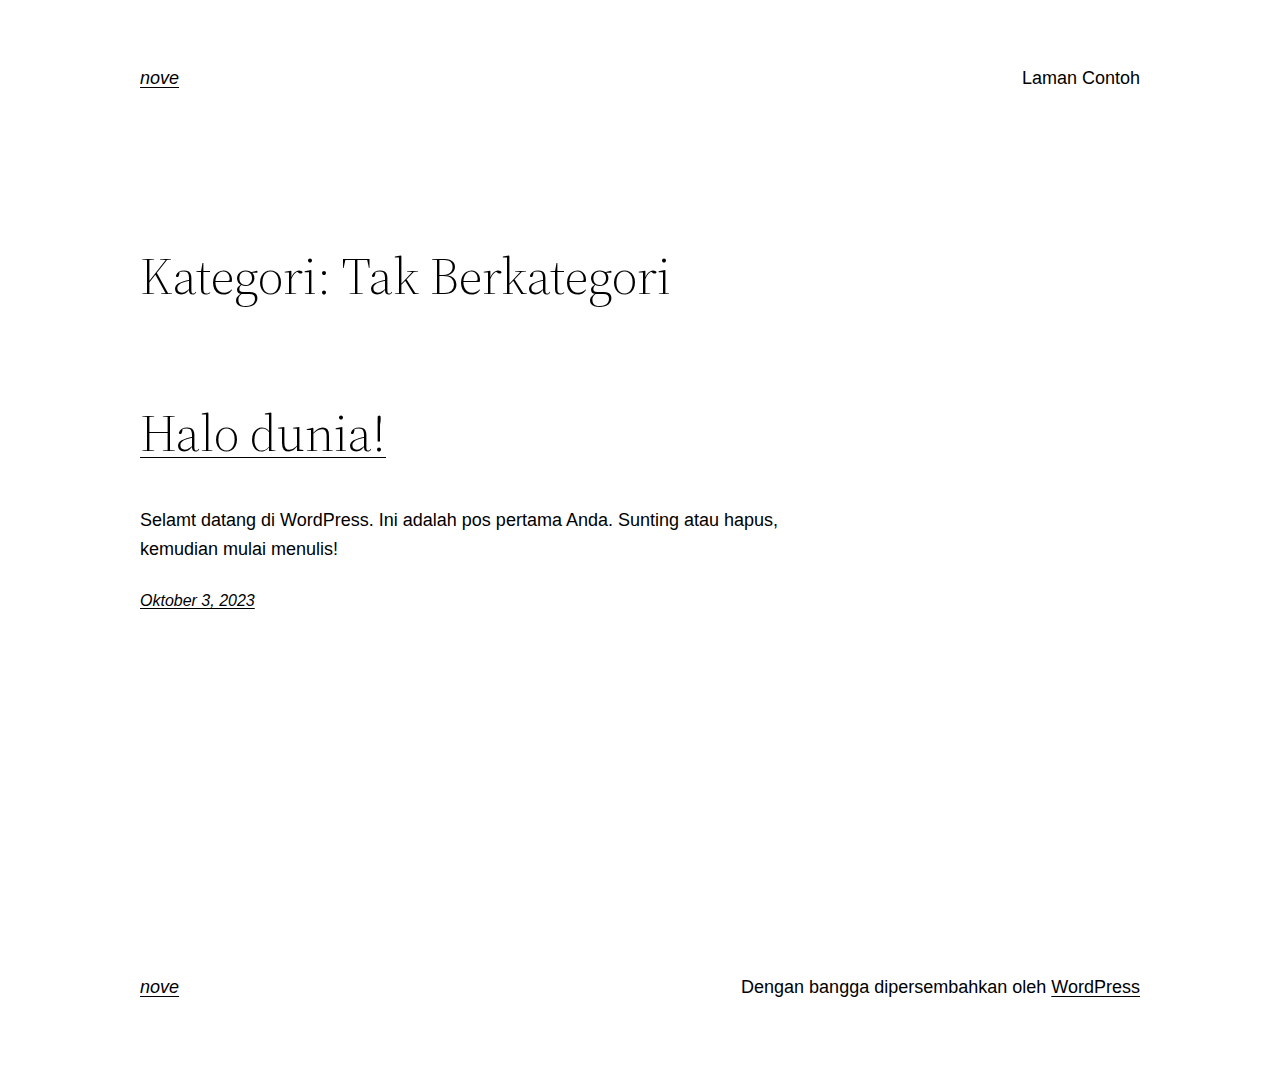
<file: category/tak-berkategori/index.html>
<!DOCTYPE html>
<html lang="id">
<head>
	<meta charset="UTF-8">
	<meta name="viewport" content="width=device-width, initial-scale=1">
<meta name="robots" content="max-image-preview:large">
<title>Tak Berkategori &#8211; nove</title>
<link rel="alternate" type="application/rss+xml" title="nove &raquo; Feed" href="https://noveindrasalim.github.io/webku/feed/">
<link rel="alternate" type="application/rss+xml" title="nove &raquo; Umpan Komentar" href="https://noveindrasalim.github.io/webku/comments/feed/">
<link rel="alternate" type="application/rss+xml" title="nove &raquo; Tak Berkategori Umpan Kategori" href="https://noveindrasalim.github.io/webku/category/tak-berkategori/feed/">
<script>
window._wpemojiSettings = {"baseUrl":"https:\/\/s.w.org\/images\/core\/emoji\/14.0.0\/72x72\/","ext":".png","svgUrl":"https:\/\/s.w.org\/images\/core\/emoji\/14.0.0\/svg\/","svgExt":".svg","source":{"concatemoji":"https:\/\/noveindrasalim.github.io\/webku\/wp-includes\/js\/wp-emoji-release.min.js?ver=6.3.1"}};
/*! This file is auto-generated */
!function(i,n){var o,s,e;function c(e){try{var t={supportTests:e,timestamp:(new Date).valueOf()};sessionStorage.setItem(o,JSON.stringify(t))}catch(e){}}function p(e,t,n){e.clearRect(0,0,e.canvas.width,e.canvas.height),e.fillText(t,0,0);var t=new Uint32Array(e.getImageData(0,0,e.canvas.width,e.canvas.height).data),r=(e.clearRect(0,0,e.canvas.width,e.canvas.height),e.fillText(n,0,0),new Uint32Array(e.getImageData(0,0,e.canvas.width,e.canvas.height).data));return t.every(function(e,t){return e===r[t]})}function u(e,t,n){switch(t){case"flag":return n(e,"🏳️‍⚧️","🏳️​⚧️")?!1:!n(e,"🇺🇳","🇺​🇳")&&!n(e,"🏴󠁧󠁢󠁥󠁮󠁧󠁿","🏴​󠁧​󠁢​󠁥​󠁮​󠁧​󠁿");case"emoji":return!n(e,"🫱🏻‍🫲🏿","🫱🏻​🫲🏿")}return!1}function f(e,t,n){var r="undefined"!=typeof WorkerGlobalScope&&self instanceof WorkerGlobalScope?new OffscreenCanvas(300,150):i.createElement("canvas"),a=r.getContext("2d",{willReadFrequently:!0}),o=(a.textBaseline="top",a.font="600 32px Arial",{});return e.forEach(function(e){o[e]=t(a,e,n)}),o}function t(e){var t=i.createElement("script");t.src=e,t.defer=!0,i.head.appendChild(t)}"undefined"!=typeof Promise&&(o="wpEmojiSettingsSupports",s=["flag","emoji"],n.supports={everything:!0,everythingExceptFlag:!0},e=new Promise(function(e){i.addEventListener("DOMContentLoaded",e,{once:!0})}),new Promise(function(t){var n=function(){try{var e=JSON.parse(sessionStorage.getItem(o));if("object"==typeof e&&"number"==typeof e.timestamp&&(new Date).valueOf()<e.timestamp+604800&&"object"==typeof e.supportTests)return e.supportTests}catch(e){}return null}();if(!n){if("undefined"!=typeof Worker&&"undefined"!=typeof OffscreenCanvas&&"undefined"!=typeof URL&&URL.createObjectURL&&"undefined"!=typeof Blob)try{var e="postMessage("+f.toString()+"("+[JSON.stringify(s),u.toString(),p.toString()].join(",")+"));",r=new Blob([e],{type:"text/javascript"}),a=new Worker(URL.createObjectURL(r),{name:"wpTestEmojiSupports"});return void(a.onmessage=function(e){c(n=e.data),a.terminate(),t(n)})}catch(e){}c(n=f(s,u,p))}t(n)}).then(function(e){for(var t in e)n.supports[t]=e[t],n.supports.everything=n.supports.everything&&n.supports[t],"flag"!==t&&(n.supports.everythingExceptFlag=n.supports.everythingExceptFlag&&n.supports[t]);n.supports.everythingExceptFlag=n.supports.everythingExceptFlag&&!n.supports.flag,n.DOMReady=!1,n.readyCallback=function(){n.DOMReady=!0}}).then(function(){return e}).then(function(){var e;n.supports.everything||(n.readyCallback(),(e=n.source||{}).concatemoji?t(e.concatemoji):e.wpemoji&&e.twemoji&&(t(e.twemoji),t(e.wpemoji)))}))}((window,document),window._wpemojiSettings);
</script>
<style>img.wp-smiley,
img.emoji {
	display: inline !important;
	border: none !important;
	box-shadow: none !important;
	height: 1em !important;
	width: 1em !important;
	margin: 0 0.07em !important;
	vertical-align: -0.1em !important;
	background: none !important;
	padding: 0 !important;
}</style>
	<style id="wp-block-site-logo-inline-css">.wp-block-site-logo{box-sizing:border-box;line-height:0}.wp-block-site-logo a{display:inline-block}.wp-block-site-logo.is-default-size img{height:auto;width:120px}.wp-block-site-logo img{height:auto;max-width:100%}.wp-block-site-logo a,.wp-block-site-logo img{border-radius:inherit}.wp-block-site-logo.aligncenter{margin-left:auto;margin-right:auto;text-align:center}.wp-block-site-logo.is-style-rounded{border-radius:9999px}</style>
<style id="wp-block-site-title-inline-css">.wp-block-site-title a{color:inherit}
.wp-block-site-title{font-family: var(--wp--preset--font-family--system-font);font-size: var(--wp--preset--font-size--medium);font-style: italic;font-weight: normal;line-height: var(--wp--custom--typography--line-height--normal);}</style>
<style id="wp-block-group-inline-css">.wp-block-group{box-sizing:border-box}</style>
<style id="wp-block-group-theme-inline-css">:where(.wp-block-group.has-background){padding:1.25em 2.375em}</style>
<style id="wp-block-page-list-inline-css">.wp-block-navigation .wp-block-page-list{align-items:var(--navigation-layout-align,initial);background-color:inherit;display:flex;flex-direction:var(--navigation-layout-direction,initial);flex-wrap:var(--navigation-layout-wrap,wrap);justify-content:var(--navigation-layout-justify,initial)}.wp-block-navigation .wp-block-navigation-item{background-color:inherit}</style>
<link rel="stylesheet" id="wp-block-navigation-css" href="https://noveindrasalim.github.io/webku/wp-includes/blocks/navigation/style.min.css?ver=6.3.1" media="all">
<style id="wp-block-navigation-inline-css">.wp-block-navigation a:where(:not(.wp-element-button)){color: inherit;}</style>
<style id="wp-block-template-part-theme-inline-css">.wp-block-template-part.has-background{margin-bottom:0;margin-top:0;padding:1.25em 2.375em}</style>
<style id="wp-block-query-title-inline-css">.wp-block-query-title{box-sizing:border-box}
.wp-block-query-title{font-family: var(--wp--preset--font-family--source-serif-pro);font-size: var(--wp--custom--typography--font-size--gigantic);font-weight: 300;line-height: var(--wp--custom--typography--line-height--small);}</style>
<style id="wp-block-post-title-inline-css">.wp-block-post-title{box-sizing:border-box;word-break:break-word}.wp-block-post-title a{display:inline-block}
.wp-block-post-title{font-family: var(--wp--preset--font-family--source-serif-pro);font-size: var(--wp--custom--typography--font-size--gigantic);font-weight: 300;line-height: var(--wp--custom--typography--line-height--tiny);}</style>
<style id="wp-block-post-featured-image-inline-css">.wp-block-post-featured-image{margin-left:0;margin-right:0}.wp-block-post-featured-image a{display:block;height:100%}.wp-block-post-featured-image img{box-sizing:border-box;height:auto;max-width:100%;vertical-align:bottom;width:100%}.wp-block-post-featured-image.alignfull img,.wp-block-post-featured-image.alignwide img{width:100%}.wp-block-post-featured-image .wp-block-post-featured-image__overlay.has-background-dim{background-color:#000;inset:0;position:absolute}.wp-block-post-featured-image{position:relative}.wp-block-post-featured-image .wp-block-post-featured-image__overlay.has-background-gradient{background-color:transparent}.wp-block-post-featured-image .wp-block-post-featured-image__overlay.has-background-dim-0{opacity:0}.wp-block-post-featured-image .wp-block-post-featured-image__overlay.has-background-dim-10{opacity:.1}.wp-block-post-featured-image .wp-block-post-featured-image__overlay.has-background-dim-20{opacity:.2}.wp-block-post-featured-image .wp-block-post-featured-image__overlay.has-background-dim-30{opacity:.3}.wp-block-post-featured-image .wp-block-post-featured-image__overlay.has-background-dim-40{opacity:.4}.wp-block-post-featured-image .wp-block-post-featured-image__overlay.has-background-dim-50{opacity:.5}.wp-block-post-featured-image .wp-block-post-featured-image__overlay.has-background-dim-60{opacity:.6}.wp-block-post-featured-image .wp-block-post-featured-image__overlay.has-background-dim-70{opacity:.7}.wp-block-post-featured-image .wp-block-post-featured-image__overlay.has-background-dim-80{opacity:.8}.wp-block-post-featured-image .wp-block-post-featured-image__overlay.has-background-dim-90{opacity:.9}.wp-block-post-featured-image .wp-block-post-featured-image__overlay.has-background-dim-100{opacity:1}</style>
<style id="wp-block-paragraph-inline-css">.is-small-text{font-size:.875em}.is-regular-text{font-size:1em}.is-large-text{font-size:2.25em}.is-larger-text{font-size:3em}.has-drop-cap:not(:focus):first-letter{float:left;font-size:8.4em;font-style:normal;font-weight:100;line-height:.68;margin:.05em .1em 0 0;text-transform:uppercase}body.rtl .has-drop-cap:not(:focus):first-letter{float:none;margin-left:.1em}p.has-drop-cap.has-background{overflow:hidden}p.has-background{padding:1.25em 2.375em}:where(p.has-text-color:not(.has-link-color)) a{color:inherit}</style>
<style id="wp-block-post-excerpt-inline-css">:where(.wp-block-post-excerpt){margin-bottom:var(--wp--style--block-gap);margin-top:var(--wp--style--block-gap)}.wp-block-post-excerpt__excerpt{margin-bottom:0;margin-top:0}.wp-block-post-excerpt__more-text{margin-bottom:0;margin-top:var(--wp--style--block-gap)}.wp-block-post-excerpt__more-link{display:inline-block}</style>
<style id="wp-block-post-date-inline-css">.wp-block-post-date{box-sizing:border-box}</style>
<style id="wp-block-columns-inline-css">.wp-block-columns{align-items:normal!important;box-sizing:border-box;display:flex;flex-wrap:wrap!important}@media (min-width:782px){.wp-block-columns{flex-wrap:nowrap!important}}.wp-block-columns.are-vertically-aligned-top{align-items:flex-start}.wp-block-columns.are-vertically-aligned-center{align-items:center}.wp-block-columns.are-vertically-aligned-bottom{align-items:flex-end}@media (max-width:781px){.wp-block-columns:not(.is-not-stacked-on-mobile)>.wp-block-column{flex-basis:100%!important}}@media (min-width:782px){.wp-block-columns:not(.is-not-stacked-on-mobile)>.wp-block-column{flex-basis:0;flex-grow:1}.wp-block-columns:not(.is-not-stacked-on-mobile)>.wp-block-column[style*=flex-basis]{flex-grow:0}}.wp-block-columns.is-not-stacked-on-mobile{flex-wrap:nowrap!important}.wp-block-columns.is-not-stacked-on-mobile>.wp-block-column{flex-basis:0;flex-grow:1}.wp-block-columns.is-not-stacked-on-mobile>.wp-block-column[style*=flex-basis]{flex-grow:0}:where(.wp-block-columns){margin-bottom:1.75em}:where(.wp-block-columns.has-background){padding:1.25em 2.375em}.wp-block-column{flex-grow:1;min-width:0;overflow-wrap:break-word;word-break:break-word}.wp-block-column.is-vertically-aligned-top{align-self:flex-start}.wp-block-column.is-vertically-aligned-center{align-self:center}.wp-block-column.is-vertically-aligned-bottom{align-self:flex-end}.wp-block-column.is-vertically-aligned-bottom,.wp-block-column.is-vertically-aligned-center,.wp-block-column.is-vertically-aligned-top{width:100%}</style>
<style id="wp-block-spacer-inline-css">.wp-block-spacer{clear:both}</style>
<style id="wp-block-post-template-inline-css">.wp-block-post-template{list-style:none;margin-bottom:0;margin-top:0;max-width:100%;padding:0}.wp-block-post-template.wp-block-post-template{background:none}.wp-block-post-template.is-flex-container{display:flex;flex-direction:row;flex-wrap:wrap;gap:1.25em}.wp-block-post-template.is-flex-container>li{margin:0;width:100%}@media (min-width:600px){.wp-block-post-template.is-flex-container.is-flex-container.columns-2>li{width:calc(50% - .625em)}.wp-block-post-template.is-flex-container.is-flex-container.columns-3>li{width:calc(33.33333% - .83333em)}.wp-block-post-template.is-flex-container.is-flex-container.columns-4>li{width:calc(25% - .9375em)}.wp-block-post-template.is-flex-container.is-flex-container.columns-5>li{width:calc(20% - 1em)}.wp-block-post-template.is-flex-container.is-flex-container.columns-6>li{width:calc(16.66667% - 1.04167em)}}@media (max-width:600px){.wp-block-post-template-is-layout-grid.wp-block-post-template-is-layout-grid.wp-block-post-template-is-layout-grid.wp-block-post-template-is-layout-grid{grid-template-columns:1fr}}</style>
<style id="wp-block-query-pagination-inline-css">.wp-block-query-pagination>.wp-block-query-pagination-next,.wp-block-query-pagination>.wp-block-query-pagination-numbers,.wp-block-query-pagination>.wp-block-query-pagination-previous{margin-bottom:.5em;margin-right:.5em}.wp-block-query-pagination>.wp-block-query-pagination-next:last-child,.wp-block-query-pagination>.wp-block-query-pagination-numbers:last-child,.wp-block-query-pagination>.wp-block-query-pagination-previous:last-child{margin-right:0}.wp-block-query-pagination.is-content-justification-space-between>.wp-block-query-pagination-next:last-of-type{margin-inline-start:auto}.wp-block-query-pagination.is-content-justification-space-between>.wp-block-query-pagination-previous:first-child{margin-inline-end:auto}.wp-block-query-pagination .wp-block-query-pagination-previous-arrow{display:inline-block;margin-right:1ch}.wp-block-query-pagination .wp-block-query-pagination-previous-arrow:not(.is-arrow-chevron){transform:scaleX(1)}.wp-block-query-pagination .wp-block-query-pagination-next-arrow{display:inline-block;margin-left:1ch}.wp-block-query-pagination .wp-block-query-pagination-next-arrow:not(.is-arrow-chevron){transform:scaleX(1)}.wp-block-query-pagination.aligncenter{justify-content:center}</style>
<style id="wp-block-library-inline-css">:root{--wp-admin-theme-color:#007cba;--wp-admin-theme-color--rgb:0,124,186;--wp-admin-theme-color-darker-10:#006ba1;--wp-admin-theme-color-darker-10--rgb:0,107,161;--wp-admin-theme-color-darker-20:#005a87;--wp-admin-theme-color-darker-20--rgb:0,90,135;--wp-admin-border-width-focus:2px;--wp-block-synced-color:#7a00df;--wp-block-synced-color--rgb:122,0,223}@media (min-resolution:192dpi){:root{--wp-admin-border-width-focus:1.5px}}.wp-element-button{cursor:pointer}:root{--wp--preset--font-size--normal:16px;--wp--preset--font-size--huge:42px}:root .has-very-light-gray-background-color{background-color:#eee}:root .has-very-dark-gray-background-color{background-color:#313131}:root .has-very-light-gray-color{color:#eee}:root .has-very-dark-gray-color{color:#313131}:root .has-vivid-green-cyan-to-vivid-cyan-blue-gradient-background{background:linear-gradient(135deg,#00d084,#0693e3)}:root .has-purple-crush-gradient-background{background:linear-gradient(135deg,#34e2e4,#4721fb 50%,#ab1dfe)}:root .has-hazy-dawn-gradient-background{background:linear-gradient(135deg,#faaca8,#dad0ec)}:root .has-subdued-olive-gradient-background{background:linear-gradient(135deg,#fafae1,#67a671)}:root .has-atomic-cream-gradient-background{background:linear-gradient(135deg,#fdd79a,#004a59)}:root .has-nightshade-gradient-background{background:linear-gradient(135deg,#330968,#31cdcf)}:root .has-midnight-gradient-background{background:linear-gradient(135deg,#020381,#2874fc)}.has-regular-font-size{font-size:1em}.has-larger-font-size{font-size:2.625em}.has-normal-font-size{font-size:var(--wp--preset--font-size--normal)}.has-huge-font-size{font-size:var(--wp--preset--font-size--huge)}.has-text-align-center{text-align:center}.has-text-align-left{text-align:left}.has-text-align-right{text-align:right}#end-resizable-editor-section{display:none}.aligncenter{clear:both}.items-justified-left{justify-content:flex-start}.items-justified-center{justify-content:center}.items-justified-right{justify-content:flex-end}.items-justified-space-between{justify-content:space-between}.screen-reader-text{clip:rect(1px,1px,1px,1px);word-wrap:normal!important;border:0;-webkit-clip-path:inset(50%);clip-path:inset(50%);height:1px;margin:-1px;overflow:hidden;padding:0;position:absolute;width:1px}.screen-reader-text:focus{clip:auto!important;background-color:#ddd;-webkit-clip-path:none;clip-path:none;color:#444;display:block;font-size:1em;height:auto;left:5px;line-height:normal;padding:15px 23px 14px;text-decoration:none;top:5px;width:auto;z-index:100000}html :where(.has-border-color){border-style:solid}html :where([style*=border-top-color]){border-top-style:solid}html :where([style*=border-right-color]){border-right-style:solid}html :where([style*=border-bottom-color]){border-bottom-style:solid}html :where([style*=border-left-color]){border-left-style:solid}html :where([style*=border-width]){border-style:solid}html :where([style*=border-top-width]){border-top-style:solid}html :where([style*=border-right-width]){border-right-style:solid}html :where([style*=border-bottom-width]){border-bottom-style:solid}html :where([style*=border-left-width]){border-left-style:solid}html :where(img[class*=wp-image-]){height:auto;max-width:100%}:where(figure){margin:0 0 1em}html :where(.is-position-sticky){--wp-admin--admin-bar--position-offset:var(--wp-admin--admin-bar--height,0px)}@media screen and (max-width:600px){html :where(.is-position-sticky){--wp-admin--admin-bar--position-offset:0px}}</style>
<style id="global-styles-inline-css">body{--wp--preset--color--black: #000000;--wp--preset--color--cyan-bluish-gray: #abb8c3;--wp--preset--color--white: #ffffff;--wp--preset--color--pale-pink: #f78da7;--wp--preset--color--vivid-red: #cf2e2e;--wp--preset--color--luminous-vivid-orange: #ff6900;--wp--preset--color--luminous-vivid-amber: #fcb900;--wp--preset--color--light-green-cyan: #7bdcb5;--wp--preset--color--vivid-green-cyan: #00d084;--wp--preset--color--pale-cyan-blue: #8ed1fc;--wp--preset--color--vivid-cyan-blue: #0693e3;--wp--preset--color--vivid-purple: #9b51e0;--wp--preset--color--foreground: #000000;--wp--preset--color--background: #ffffff;--wp--preset--color--primary: #1a4548;--wp--preset--color--secondary: #ffe2c7;--wp--preset--color--tertiary: #F6F6F6;--wp--preset--gradient--vivid-cyan-blue-to-vivid-purple: linear-gradient(135deg,rgba(6,147,227,1) 0%,rgb(155,81,224) 100%);--wp--preset--gradient--light-green-cyan-to-vivid-green-cyan: linear-gradient(135deg,rgb(122,220,180) 0%,rgb(0,208,130) 100%);--wp--preset--gradient--luminous-vivid-amber-to-luminous-vivid-orange: linear-gradient(135deg,rgba(252,185,0,1) 0%,rgba(255,105,0,1) 100%);--wp--preset--gradient--luminous-vivid-orange-to-vivid-red: linear-gradient(135deg,rgba(255,105,0,1) 0%,rgb(207,46,46) 100%);--wp--preset--gradient--very-light-gray-to-cyan-bluish-gray: linear-gradient(135deg,rgb(238,238,238) 0%,rgb(169,184,195) 100%);--wp--preset--gradient--cool-to-warm-spectrum: linear-gradient(135deg,rgb(74,234,220) 0%,rgb(151,120,209) 20%,rgb(207,42,186) 40%,rgb(238,44,130) 60%,rgb(251,105,98) 80%,rgb(254,248,76) 100%);--wp--preset--gradient--blush-light-purple: linear-gradient(135deg,rgb(255,206,236) 0%,rgb(152,150,240) 100%);--wp--preset--gradient--blush-bordeaux: linear-gradient(135deg,rgb(254,205,165) 0%,rgb(254,45,45) 50%,rgb(107,0,62) 100%);--wp--preset--gradient--luminous-dusk: linear-gradient(135deg,rgb(255,203,112) 0%,rgb(199,81,192) 50%,rgb(65,88,208) 100%);--wp--preset--gradient--pale-ocean: linear-gradient(135deg,rgb(255,245,203) 0%,rgb(182,227,212) 50%,rgb(51,167,181) 100%);--wp--preset--gradient--electric-grass: linear-gradient(135deg,rgb(202,248,128) 0%,rgb(113,206,126) 100%);--wp--preset--gradient--midnight: linear-gradient(135deg,rgb(2,3,129) 0%,rgb(40,116,252) 100%);--wp--preset--gradient--vertical-secondary-to-tertiary: linear-gradient(to bottom,var(--wp--preset--color--secondary) 0%,var(--wp--preset--color--tertiary) 100%);--wp--preset--gradient--vertical-secondary-to-background: linear-gradient(to bottom,var(--wp--preset--color--secondary) 0%,var(--wp--preset--color--background) 100%);--wp--preset--gradient--vertical-tertiary-to-background: linear-gradient(to bottom,var(--wp--preset--color--tertiary) 0%,var(--wp--preset--color--background) 100%);--wp--preset--gradient--diagonal-primary-to-foreground: linear-gradient(to bottom right,var(--wp--preset--color--primary) 0%,var(--wp--preset--color--foreground) 100%);--wp--preset--gradient--diagonal-secondary-to-background: linear-gradient(to bottom right,var(--wp--preset--color--secondary) 50%,var(--wp--preset--color--background) 50%);--wp--preset--gradient--diagonal-background-to-secondary: linear-gradient(to bottom right,var(--wp--preset--color--background) 50%,var(--wp--preset--color--secondary) 50%);--wp--preset--gradient--diagonal-tertiary-to-background: linear-gradient(to bottom right,var(--wp--preset--color--tertiary) 50%,var(--wp--preset--color--background) 50%);--wp--preset--gradient--diagonal-background-to-tertiary: linear-gradient(to bottom right,var(--wp--preset--color--background) 50%,var(--wp--preset--color--tertiary) 50%);--wp--preset--font-size--small: 1rem;--wp--preset--font-size--medium: 1.125rem;--wp--preset--font-size--large: 1.75rem;--wp--preset--font-size--x-large: clamp(1.75rem, 3vw, 2.25rem);--wp--preset--font-family--system-font: -apple-system,BlinkMacSystemFont,"Segoe UI",Roboto,Oxygen-Sans,Ubuntu,Cantarell,"Helvetica Neue",sans-serif;--wp--preset--font-family--source-serif-pro: "Source Serif Pro", serif;--wp--preset--spacing--20: 0.44rem;--wp--preset--spacing--30: 0.67rem;--wp--preset--spacing--40: 1rem;--wp--preset--spacing--50: 1.5rem;--wp--preset--spacing--60: 2.25rem;--wp--preset--spacing--70: 3.38rem;--wp--preset--spacing--80: 5.06rem;--wp--preset--shadow--natural: 6px 6px 9px rgba(0, 0, 0, 0.2);--wp--preset--shadow--deep: 12px 12px 50px rgba(0, 0, 0, 0.4);--wp--preset--shadow--sharp: 6px 6px 0px rgba(0, 0, 0, 0.2);--wp--preset--shadow--outlined: 6px 6px 0px -3px rgba(255, 255, 255, 1), 6px 6px rgba(0, 0, 0, 1);--wp--preset--shadow--crisp: 6px 6px 0px rgba(0, 0, 0, 1);--wp--custom--spacing--small: max(1.25rem, 5vw);--wp--custom--spacing--medium: clamp(2rem, 8vw, calc(4 * var(--wp--style--block-gap)));--wp--custom--spacing--large: clamp(4rem, 10vw, 8rem);--wp--custom--spacing--outer: var(--wp--custom--spacing--small, 1.25rem);--wp--custom--typography--font-size--huge: clamp(2.25rem, 4vw, 2.75rem);--wp--custom--typography--font-size--gigantic: clamp(2.75rem, 6vw, 3.25rem);--wp--custom--typography--font-size--colossal: clamp(3.25rem, 8vw, 6.25rem);--wp--custom--typography--line-height--tiny: 1.15;--wp--custom--typography--line-height--small: 1.2;--wp--custom--typography--line-height--medium: 1.4;--wp--custom--typography--line-height--normal: 1.6;}body { margin: 0;--wp--style--global--content-size: 650px;--wp--style--global--wide-size: 1000px; }.wp-site-blocks > .alignleft { float: left; margin-right: 2em; }.wp-site-blocks > .alignright { float: right; margin-left: 2em; }.wp-site-blocks > .aligncenter { justify-content: center; margin-left: auto; margin-right: auto; }:where(.wp-site-blocks) > * { margin-block-start: 1.5rem; margin-block-end: 0; }:where(.wp-site-blocks) > :first-child:first-child { margin-block-start: 0; }:where(.wp-site-blocks) > :last-child:last-child { margin-block-end: 0; }body { --wp--style--block-gap: 1.5rem; }:where(body .is-layout-flow)  > :first-child:first-child{margin-block-start: 0;}:where(body .is-layout-flow)  > :last-child:last-child{margin-block-end: 0;}:where(body .is-layout-flow)  > *{margin-block-start: 1.5rem;margin-block-end: 0;}:where(body .is-layout-constrained)  > :first-child:first-child{margin-block-start: 0;}:where(body .is-layout-constrained)  > :last-child:last-child{margin-block-end: 0;}:where(body .is-layout-constrained)  > *{margin-block-start: 1.5rem;margin-block-end: 0;}:where(body .is-layout-flex) {gap: 1.5rem;}:where(body .is-layout-grid) {gap: 1.5rem;}body .is-layout-flow > .alignleft{float: left;margin-inline-start: 0;margin-inline-end: 2em;}body .is-layout-flow > .alignright{float: right;margin-inline-start: 2em;margin-inline-end: 0;}body .is-layout-flow > .aligncenter{margin-left: auto !important;margin-right: auto !important;}body .is-layout-constrained > .alignleft{float: left;margin-inline-start: 0;margin-inline-end: 2em;}body .is-layout-constrained > .alignright{float: right;margin-inline-start: 2em;margin-inline-end: 0;}body .is-layout-constrained > .aligncenter{margin-left: auto !important;margin-right: auto !important;}body .is-layout-constrained > :where(:not(.alignleft):not(.alignright):not(.alignfull)){max-width: var(--wp--style--global--content-size);margin-left: auto !important;margin-right: auto !important;}body .is-layout-constrained > .alignwide{max-width: var(--wp--style--global--wide-size);}body .is-layout-flex{display: flex;}body .is-layout-flex{flex-wrap: wrap;align-items: center;}body .is-layout-flex > *{margin: 0;}body .is-layout-grid{display: grid;}body .is-layout-grid > *{margin: 0;}body{background-color: var(--wp--preset--color--background);color: var(--wp--preset--color--foreground);font-family: var(--wp--preset--font-family--system-font);font-size: var(--wp--preset--font-size--medium);line-height: var(--wp--custom--typography--line-height--normal);padding-top: 0px;padding-right: 0px;padding-bottom: 0px;padding-left: 0px;}a:where(:not(.wp-element-button)){color: var(--wp--preset--color--foreground);text-decoration: underline;}h1{font-family: var(--wp--preset--font-family--source-serif-pro);font-size: var(--wp--custom--typography--font-size--colossal);font-weight: 300;line-height: var(--wp--custom--typography--line-height--tiny);}h2{font-family: var(--wp--preset--font-family--source-serif-pro);font-size: var(--wp--custom--typography--font-size--gigantic);font-weight: 300;line-height: var(--wp--custom--typography--line-height--small);}h3{font-family: var(--wp--preset--font-family--source-serif-pro);font-size: var(--wp--custom--typography--font-size--huge);font-weight: 300;line-height: var(--wp--custom--typography--line-height--tiny);}h4{font-family: var(--wp--preset--font-family--source-serif-pro);font-size: var(--wp--preset--font-size--x-large);font-weight: 300;line-height: var(--wp--custom--typography--line-height--tiny);}h5{font-family: var(--wp--preset--font-family--system-font);font-size: var(--wp--preset--font-size--medium);font-weight: 700;line-height: var(--wp--custom--typography--line-height--normal);text-transform: uppercase;}h6{font-family: var(--wp--preset--font-family--system-font);font-size: var(--wp--preset--font-size--medium);font-weight: 400;line-height: var(--wp--custom--typography--line-height--normal);text-transform: uppercase;}.wp-element-button, .wp-block-button__link{background-color: #32373c;border-width: 0;color: #fff;font-family: inherit;font-size: inherit;line-height: inherit;padding: calc(0.667em + 2px) calc(1.333em + 2px);text-decoration: none;}.has-black-color{color: var(--wp--preset--color--black) !important;}.has-cyan-bluish-gray-color{color: var(--wp--preset--color--cyan-bluish-gray) !important;}.has-white-color{color: var(--wp--preset--color--white) !important;}.has-pale-pink-color{color: var(--wp--preset--color--pale-pink) !important;}.has-vivid-red-color{color: var(--wp--preset--color--vivid-red) !important;}.has-luminous-vivid-orange-color{color: var(--wp--preset--color--luminous-vivid-orange) !important;}.has-luminous-vivid-amber-color{color: var(--wp--preset--color--luminous-vivid-amber) !important;}.has-light-green-cyan-color{color: var(--wp--preset--color--light-green-cyan) !important;}.has-vivid-green-cyan-color{color: var(--wp--preset--color--vivid-green-cyan) !important;}.has-pale-cyan-blue-color{color: var(--wp--preset--color--pale-cyan-blue) !important;}.has-vivid-cyan-blue-color{color: var(--wp--preset--color--vivid-cyan-blue) !important;}.has-vivid-purple-color{color: var(--wp--preset--color--vivid-purple) !important;}.has-foreground-color{color: var(--wp--preset--color--foreground) !important;}.has-background-color{color: var(--wp--preset--color--background) !important;}.has-primary-color{color: var(--wp--preset--color--primary) !important;}.has-secondary-color{color: var(--wp--preset--color--secondary) !important;}.has-tertiary-color{color: var(--wp--preset--color--tertiary) !important;}.has-black-background-color{background-color: var(--wp--preset--color--black) !important;}.has-cyan-bluish-gray-background-color{background-color: var(--wp--preset--color--cyan-bluish-gray) !important;}.has-white-background-color{background-color: var(--wp--preset--color--white) !important;}.has-pale-pink-background-color{background-color: var(--wp--preset--color--pale-pink) !important;}.has-vivid-red-background-color{background-color: var(--wp--preset--color--vivid-red) !important;}.has-luminous-vivid-orange-background-color{background-color: var(--wp--preset--color--luminous-vivid-orange) !important;}.has-luminous-vivid-amber-background-color{background-color: var(--wp--preset--color--luminous-vivid-amber) !important;}.has-light-green-cyan-background-color{background-color: var(--wp--preset--color--light-green-cyan) !important;}.has-vivid-green-cyan-background-color{background-color: var(--wp--preset--color--vivid-green-cyan) !important;}.has-pale-cyan-blue-background-color{background-color: var(--wp--preset--color--pale-cyan-blue) !important;}.has-vivid-cyan-blue-background-color{background-color: var(--wp--preset--color--vivid-cyan-blue) !important;}.has-vivid-purple-background-color{background-color: var(--wp--preset--color--vivid-purple) !important;}.has-foreground-background-color{background-color: var(--wp--preset--color--foreground) !important;}.has-background-background-color{background-color: var(--wp--preset--color--background) !important;}.has-primary-background-color{background-color: var(--wp--preset--color--primary) !important;}.has-secondary-background-color{background-color: var(--wp--preset--color--secondary) !important;}.has-tertiary-background-color{background-color: var(--wp--preset--color--tertiary) !important;}.has-black-border-color{border-color: var(--wp--preset--color--black) !important;}.has-cyan-bluish-gray-border-color{border-color: var(--wp--preset--color--cyan-bluish-gray) !important;}.has-white-border-color{border-color: var(--wp--preset--color--white) !important;}.has-pale-pink-border-color{border-color: var(--wp--preset--color--pale-pink) !important;}.has-vivid-red-border-color{border-color: var(--wp--preset--color--vivid-red) !important;}.has-luminous-vivid-orange-border-color{border-color: var(--wp--preset--color--luminous-vivid-orange) !important;}.has-luminous-vivid-amber-border-color{border-color: var(--wp--preset--color--luminous-vivid-amber) !important;}.has-light-green-cyan-border-color{border-color: var(--wp--preset--color--light-green-cyan) !important;}.has-vivid-green-cyan-border-color{border-color: var(--wp--preset--color--vivid-green-cyan) !important;}.has-pale-cyan-blue-border-color{border-color: var(--wp--preset--color--pale-cyan-blue) !important;}.has-vivid-cyan-blue-border-color{border-color: var(--wp--preset--color--vivid-cyan-blue) !important;}.has-vivid-purple-border-color{border-color: var(--wp--preset--color--vivid-purple) !important;}.has-foreground-border-color{border-color: var(--wp--preset--color--foreground) !important;}.has-background-border-color{border-color: var(--wp--preset--color--background) !important;}.has-primary-border-color{border-color: var(--wp--preset--color--primary) !important;}.has-secondary-border-color{border-color: var(--wp--preset--color--secondary) !important;}.has-tertiary-border-color{border-color: var(--wp--preset--color--tertiary) !important;}.has-vivid-cyan-blue-to-vivid-purple-gradient-background{background: var(--wp--preset--gradient--vivid-cyan-blue-to-vivid-purple) !important;}.has-light-green-cyan-to-vivid-green-cyan-gradient-background{background: var(--wp--preset--gradient--light-green-cyan-to-vivid-green-cyan) !important;}.has-luminous-vivid-amber-to-luminous-vivid-orange-gradient-background{background: var(--wp--preset--gradient--luminous-vivid-amber-to-luminous-vivid-orange) !important;}.has-luminous-vivid-orange-to-vivid-red-gradient-background{background: var(--wp--preset--gradient--luminous-vivid-orange-to-vivid-red) !important;}.has-very-light-gray-to-cyan-bluish-gray-gradient-background{background: var(--wp--preset--gradient--very-light-gray-to-cyan-bluish-gray) !important;}.has-cool-to-warm-spectrum-gradient-background{background: var(--wp--preset--gradient--cool-to-warm-spectrum) !important;}.has-blush-light-purple-gradient-background{background: var(--wp--preset--gradient--blush-light-purple) !important;}.has-blush-bordeaux-gradient-background{background: var(--wp--preset--gradient--blush-bordeaux) !important;}.has-luminous-dusk-gradient-background{background: var(--wp--preset--gradient--luminous-dusk) !important;}.has-pale-ocean-gradient-background{background: var(--wp--preset--gradient--pale-ocean) !important;}.has-electric-grass-gradient-background{background: var(--wp--preset--gradient--electric-grass) !important;}.has-midnight-gradient-background{background: var(--wp--preset--gradient--midnight) !important;}.has-vertical-secondary-to-tertiary-gradient-background{background: var(--wp--preset--gradient--vertical-secondary-to-tertiary) !important;}.has-vertical-secondary-to-background-gradient-background{background: var(--wp--preset--gradient--vertical-secondary-to-background) !important;}.has-vertical-tertiary-to-background-gradient-background{background: var(--wp--preset--gradient--vertical-tertiary-to-background) !important;}.has-diagonal-primary-to-foreground-gradient-background{background: var(--wp--preset--gradient--diagonal-primary-to-foreground) !important;}.has-diagonal-secondary-to-background-gradient-background{background: var(--wp--preset--gradient--diagonal-secondary-to-background) !important;}.has-diagonal-background-to-secondary-gradient-background{background: var(--wp--preset--gradient--diagonal-background-to-secondary) !important;}.has-diagonal-tertiary-to-background-gradient-background{background: var(--wp--preset--gradient--diagonal-tertiary-to-background) !important;}.has-diagonal-background-to-tertiary-gradient-background{background: var(--wp--preset--gradient--diagonal-background-to-tertiary) !important;}.has-small-font-size{font-size: var(--wp--preset--font-size--small) !important;}.has-medium-font-size{font-size: var(--wp--preset--font-size--medium) !important;}.has-large-font-size{font-size: var(--wp--preset--font-size--large) !important;}.has-x-large-font-size{font-size: var(--wp--preset--font-size--x-large) !important;}.has-system-font-font-family{font-family: var(--wp--preset--font-family--system-font) !important;}.has-source-serif-pro-font-family{font-family: var(--wp--preset--font-family--source-serif-pro) !important;}</style>
<style id="core-block-supports-inline-css">.wp-container-3.wp-container-3{justify-content:flex-end;}.wp-container-8.wp-container-8{flex-wrap:nowrap;}.wp-container-4.wp-container-4,.wp-container-10.wp-container-10,.wp-container-13.wp-container-13{justify-content:space-between;}</style>
<style id="wp-webfonts-inline-css">@font-face{font-family:"Source Serif Pro";font-style:normal;font-weight:200 900;font-display:fallback;src:url('https://noveindrasalim.github.io/webku/wp-content/themes/twentytwentytwo/assets/fonts/source-serif-pro/SourceSerif4Variable-Roman.ttf.woff2') format('woff2');font-stretch:normal;}@font-face{font-family:"Source Serif Pro";font-style:italic;font-weight:200 900;font-display:fallback;src:url('https://noveindrasalim.github.io/webku/wp-content/themes/twentytwentytwo/assets/fonts/source-serif-pro/SourceSerif4Variable-Italic.ttf.woff2') format('woff2');font-stretch:normal;}</style>
<link rel="stylesheet" id="twentytwentytwo-style-css" href="https://noveindrasalim.github.io/webku/wp-content/themes/twentytwentytwo/style.css?ver=1.5" media="all">
<script src="https://noveindrasalim.github.io/webku/wp-includes/blocks/navigation/view.min.js?ver=886680af40b7521d60fc" id="wp-block-navigation-view-js"></script>
<script src="https://noveindrasalim.github.io/webku/wp-includes/blocks/navigation/view-modal.min.js?ver=b478fa3cd1475dec97d3" id="wp-block-navigation-view-2-js"></script>
<link rel="https://api.w.org/" href="https://noveindrasalim.github.io/webku/wp-json/">
<link rel="alternate" type="application/json" href="https://noveindrasalim.github.io/webku/wp-json/wp/v2/categories/1">
<link rel="EditURI" type="application/rsd+xml" title="RSD" href="https://noveindrasalim.github.io/webku/xmlrpc.php?rsd">
<meta name="generator" content="WordPress 6.3.1">
</head>

<body class="archive category category-tak-berkategori category-1 wp-embed-responsive">

<div class="wp-site-blocks">
<header class="wp-block-template-part">
<div class="wp-block-group is-layout-constrained wp-block-group-is-layout-constrained">
<div class="wp-block-group alignwide is-content-justification-space-between is-layout-flex wp-container-4 wp-block-group-is-layout-flex" style="padding-top:var(--wp--custom--spacing--small, 1.25rem);padding-bottom:var(--wp--custom--spacing--large, 8rem)">
<div class="wp-block-group is-layout-flex wp-block-group-is-layout-flex">

<h1 class="wp-block-site-title"><a href="https://noveindrasalim.github.io/webku" target="_self" rel="home">nove</a></h1>
</div>


<nav class="is-responsive items-justified-right wp-block-navigation is-content-justification-right is-layout-flex wp-container-3 wp-block-navigation-is-layout-flex" aria-label=""><button aria-haspopup="true" aria-label="Buka menu" class="wp-block-navigation__responsive-container-open " data-micromodal-trigger="modal-2"><svg width="24" height="24" xmlns="http://www.w3.org/2000/svg" viewbox="0 0 24 24" aria-hidden="true" focusable="false"><rect x="4" y="7.5" width="16" height="1.5"></rect><rect x="4" y="15" width="16" height="1.5"></rect></svg></button>
			<div class="wp-block-navigation__responsive-container  " id="modal-2">
				<div class="wp-block-navigation__responsive-close" tabindex="-1" data-micromodal-close>
					<div class="wp-block-navigation__responsive-dialog" aria-label="Menu">
							<button aria-label="Tutup menu" data-micromodal-close class="wp-block-navigation__responsive-container-close"><svg xmlns="http://www.w3.org/2000/svg" viewbox="0 0 24 24" width="24" height="24" aria-hidden="true" focusable="false"><path d="M13 11.8l6.1-6.3-1-1-6.1 6.2-6.1-6.2-1 1 6.1 6.3-6.5 6.7 1 1 6.5-6.6 6.5 6.6 1-1z"></path></svg></button>
						<div class="wp-block-navigation__responsive-container-content" id="modal-2-content">
							<ul class="wp-block-page-list"><li class="wp-block-pages-list__item wp-block-navigation-item open-on-hover-click"><a class="wp-block-pages-list__item__link wp-block-navigation-item__content" href="https://noveindrasalim.github.io/webku/laman-contoh/">Laman Contoh</a></li></ul>
						</div>
					</div>
				</div>
			</div></nav>
</div>
</div>
</header>


<div class="wp-block-group is-layout-constrained wp-block-group-is-layout-constrained">
<h1 style="margin-bottom:6rem; font-size:clamp(2.75rem, 6vw, 3.25rem);" class="alignwide wp-block-query-title">Kategori: <span>Tak Berkategori</span>
</h1>


<main class="wp-block-query alignwide is-layout-flow wp-block-query-is-layout-flow"><ul class="alignwide wp-block-post-template is-layout-flow wp-block-post-template-is-layout-flow"><li class="wp-block-post post-1 post type-post status-publish format-standard hentry category-tak-berkategori">
<h2 style="font-style:normal;font-weight:300;" class="alignwide wp-block-post-title has-var-wp-custom-typography-font-size-huge-clamp-2-25-rem-4-vw-2-75-rem-font-size"><a href="https://noveindrasalim.github.io/webku/2023/10/03/halo-dunia/" target="_self">Halo dunia!</a></h2>




<div class="wp-block-columns alignwide is-layout-flex wp-container-8 wp-block-columns-is-layout-flex">
<div class="wp-block-column is-layout-flow wp-block-column-is-layout-flow" style="flex-basis:650px">
<div class="wp-block-post-excerpt"><p class="wp-block-post-excerpt__excerpt">Selamt datang di WordPress. Ini adalah pos pertama Anda. Sunting atau hapus, kemudian mulai menulis! </p></div>

<div style="font-style:italic;font-weight:400;" class="wp-block-post-date has-small-font-size"><time datetime="2023-10-03T03:48:40+00:00"><a href="https://noveindrasalim.github.io/webku/2023/10/03/halo-dunia/">Oktober 3, 2023</a></time></div>
</div>



<div class="wp-block-column is-layout-flow wp-block-column-is-layout-flow"></div>
</div>



<div style="height:112px" aria-hidden="true" class="wp-block-spacer"></div>

</li></ul>

</main>
</div>


<footer class="wp-block-template-part">
<div class="wp-block-group is-layout-constrained wp-block-group-is-layout-constrained" style="padding-top:var(--wp--custom--spacing--large, 8rem)">

					<div class="wp-block-group alignfull is-layout-constrained wp-block-group-is-layout-constrained">
					<div class="wp-block-group alignwide is-content-justification-space-between is-layout-flex wp-container-13 wp-block-group-is-layout-flex" style="padding-top:4rem;padding-bottom:4rem">
<p class="wp-block-site-title"><a href="https://noveindrasalim.github.io/webku" target="_self" rel="home">nove</a></p>

					
					<p class="has-text-align-right">Dengan bangga dipersembahkan oleh <a href="https://id.wordpress.org/" rel="nofollow">WordPress</a></p>
					</div>
					</div>
					
</div>

</footer>
</div>

		<style id="skip-link-styles">.skip-link.screen-reader-text {
			border: 0;
			clip: rect(1px,1px,1px,1px);
			clip-path: inset(50%);
			height: 1px;
			margin: -1px;
			overflow: hidden;
			padding: 0;
			position: absolute !important;
			width: 1px;
			word-wrap: normal !important;
		}

		.skip-link.screen-reader-text:focus {
			background-color: #eee;
			clip: auto !important;
			clip-path: none;
			color: #444;
			display: block;
			font-size: 1em;
			height: auto;
			left: 5px;
			line-height: normal;
			padding: 15px 23px 14px;
			text-decoration: none;
			top: 5px;
			width: auto;
			z-index: 100000;
		}</style>
		<script>( function() {
		var skipLinkTarget = document.querySelector( 'main' ),
			sibling,
			skipLinkTargetID,
			skipLink;

		// Early exit if a skip-link target can't be located.
		if ( ! skipLinkTarget ) {
			return;
		}

		/*
		 * Get the site wrapper.
		 * The skip-link will be injected in the beginning of it.
		 */
		sibling = document.querySelector( '.wp-site-blocks' );

		// Early exit if the root element was not found.
		if ( ! sibling ) {
			return;
		}

		// Get the skip-link target's ID, and generate one if it doesn't exist.
		skipLinkTargetID = skipLinkTarget.id;
		if ( ! skipLinkTargetID ) {
			skipLinkTargetID = 'wp--skip-link--target';
			skipLinkTarget.id = skipLinkTargetID;
		}

		// Create the skip link.
		skipLink = document.createElement( 'a' );
		skipLink.classList.add( 'skip-link', 'screen-reader-text' );
		skipLink.href = '#' + skipLinkTargetID;
		skipLink.innerHTML = 'Lewati ke konten';

		// Inject the skip link.
		sibling.parentElement.insertBefore( skipLink, sibling );
	}() );</script>
	</body>
</html>
</file>
